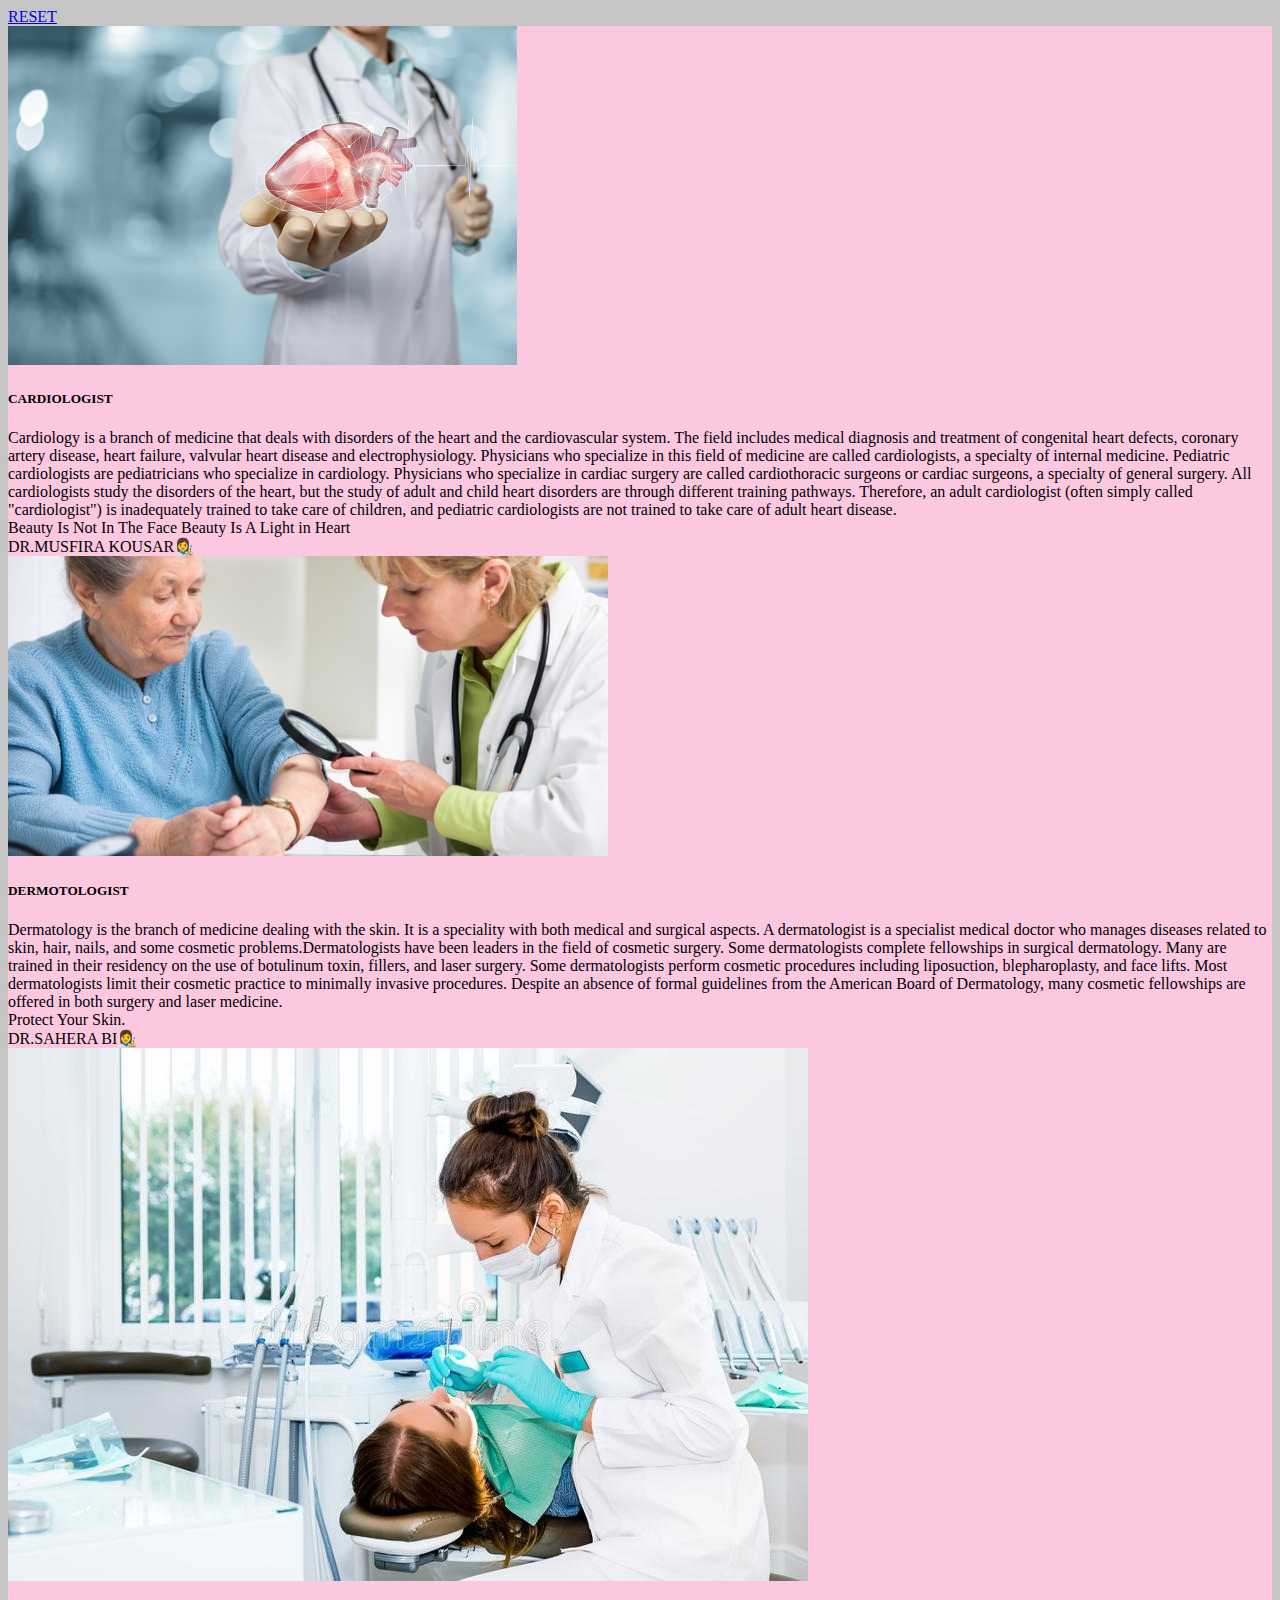
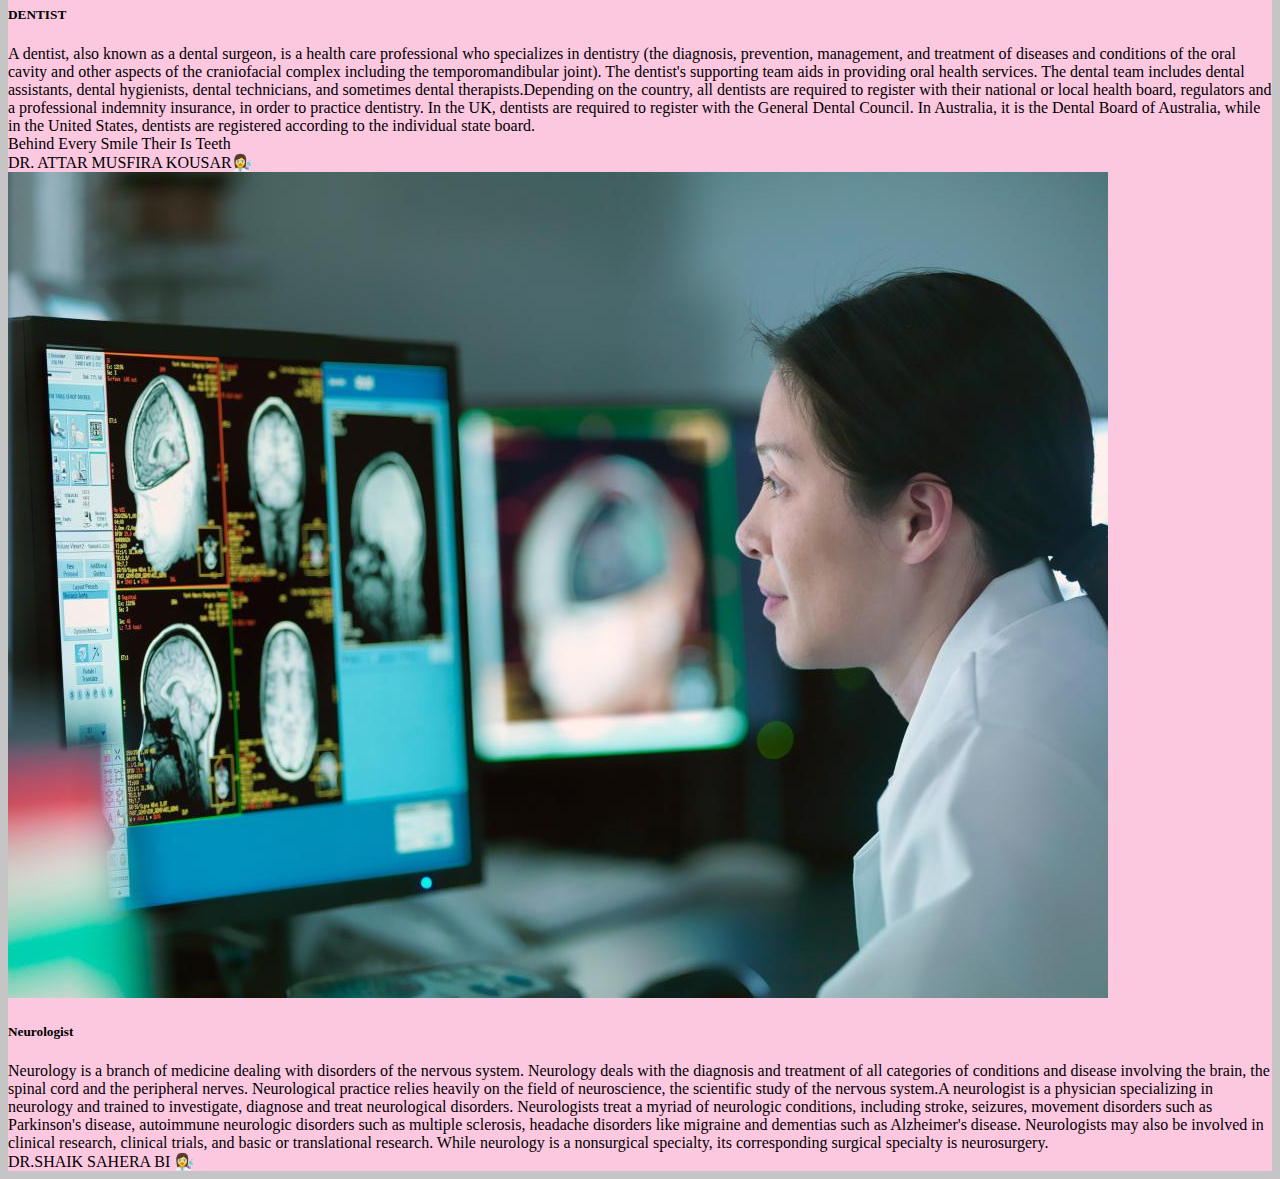
<file: card1.html>
<!DOCTYPE html>
<html lang="en">
<head>
<link rel="icon" href="images/iconn.jpeg" title="hospital icons">
    <title>SPECIASLISTS</title>
    <meta cahrset="utf-8"/>
    <meta name="keywords" content=""/>
    <meta name="description" content=""/>
    <meta name="viewport" content="width=device-width,initial-scale=1,
    shrink-to-fit=no"/>
    
    <link href="https://cdn.jsdelivr.net/npm/bootstrap@5.0.2/dist/css/bootstrap.min.css"
     rel="stylesheet" integrity="sha384-EVSTQN3/azprG1Anm3QDgpJLIm9Nao0Yz1ztcQTwFspd3yD65VohhpuuCOmLASjC"
      crossorigin="anonymous">
      <link rel="stylesheet" href="https://cdn.jsdelivr.net/npm/bootstrap-icons@1.5.0/font/bootstrap-icons.css">
      <link href="css/7_cretingcommonlayout.css" type="text/css" rel="stylesheet"/>
      <style type="text/css"> </style>
      </head>



      <body>
        <a href="remove.html" class="link-btn">RESET</a>
        <div class="container">
        <div class="row">
        <div class="col-md-4">
        <div class="card bg-success">
          <img src="images/cbb.jpg"  class="card-img-top">
         
        <div class="card-body">
        <div class="card-title"><h5>CARDIOLOGIST</h5></div>
        <div class="card-text">Cardiology is a branch of medicine that deals with disorders of the heart and the cardiovascular system. The field includes medical diagnosis and treatment of congenital heart defects, coronary artery disease, heart failure, valvular heart disease and electrophysiology. Physicians who specialize in this field of medicine are called cardiologists, a specialty of internal medicine. Pediatric cardiologists are pediatricians who specialize in cardiology. Physicians who specialize in cardiac surgery are called cardiothoracic surgeons or cardiac surgeons, a specialty of general surgery.
          All cardiologists study the disorders of the heart, but the study of adult and child heart disorders are through different training pathways. Therefore, an adult cardiologist (often simply called "cardiologist") is inadequately trained to take care of children, and pediatric cardiologists are not trained to take care of adult heart disease.  </div></div>
          <div class="card-img-overlay">Beauty Is Not In The Face Beauty Is A Light in Heart</div>
        <div class="card-footer">DR.MUSFIRA KOUSAR👩‍🎨️</div>
        </div>
        </div>
        
        <div class="col-md-4">
        <div class="card bg-info">
          <img src="images/dc1.jpg"  class="card-img-top">

        <div class="card-body">
        <div class="card-title"><h5>DERMOTOLOGIST</h5></div>
       
        <div class="card-text"> Dermatology is the branch of medicine dealing with the skin. It is a speciality with both medical and surgical aspects. A dermatologist is a specialist medical doctor who manages diseases related to skin, hair, nails, and some cosmetic problems.Dermatologists have been leaders in the field of cosmetic surgery. Some dermatologists complete 
            fellowships in surgical dermatology. Many are trained in their residency on the use of botulinum toxin, fillers, and laser surgery. Some dermatologists perform cosmetic procedures including liposuction, blepharoplasty, and face lifts. Most dermatologists limit their cosmetic practice to minimally invasive procedures. Despite an absence of formal guidelines
             from the American Board of Dermatology, many cosmetic fellowships are offered in both surgery and laser medicine.  </div>
        </div>
        <div class="card-img-overlay">Protect Your Skin.</div>
        <div class="card-footer">DR.SAHERA BI👩‍🎨️</div>
        </div>
        </div>
        <div class="col-md-4">
        <div class="card bg-secondary">
          <img src="images2/img5.jpg"  class="card-img-top">
        <div class="card-body">
        <div class="card-title"><h5>DENTIST</h5></div>
      
        <div class="card-text">A dentist, also known as a dental surgeon, is a health care professional who specializes in dentistry (the diagnosis, prevention, management, and treatment of diseases and conditions of the oral cavity and other aspects of the craniofacial complex including the temporomandibular joint). The dentist's supporting team aids in providing oral health services. The dental team includes dental assistants, dental hygienists, dental technicians, and sometimes dental therapists.Depending on the country, all dentists are required to register with their national or local health board, regulators and a professional indemnity insurance, in order to practice dentistry. In the UK, dentists are required to register with the General Dental Council. 
            In Australia, it is the Dental Board of Australia, while in the United States, dentists are registered according to the individual state board.  </div>
            </div>
            <div class="card-img-overlay">Behind Every Smile Their Is Teeth</div>
            <div class="card-footer"> DR. ATTAR MUSFIRA KOUSAR👩‍🔬️ </div>
        
        </div>
        </div>
        <div class="col-md-4">
        <div class="card bg-primary">
          <img src="images/nc1.jpg"  class="card-img-top">
        <div class="card-body">
        <div class="card-title"><h5>Neurologist</h5></div>
        
        <div class="card-text">Neurology is a branch of medicine dealing with disorders of the nervous system. Neurology deals with the diagnosis and treatment of all categories of conditions and disease involving the brain,
            the spinal cord and the peripheral nerves. Neurological practice relies heavily on the field of neuroscience, the scientific study of the nervous system.A neurologist is a physician specializing in neurology and trained to investigate,
             diagnose and treat neurological disorders. Neurologists treat a myriad of neurologic conditions, including stroke, seizures, movement disorders such as Parkinson's disease, autoimmune neurologic disorders such as multiple sclerosis, headache
              disorders like migraine and dementias such as Alzheimer's disease. Neurologists may also be involved in clinical research, clinical trials, and basic or translational research. While neurology is a nonsurgical specialty, its corresponding surgical specialty is neurosurgery. </div>
              </div>
        
        <div class="card-footer">DR.SHAIK SAHERA BI 👩‍🔬️</div>
        </div>
        </div>
        </div>
        
        </div>
        </body>
        </html>
</file>
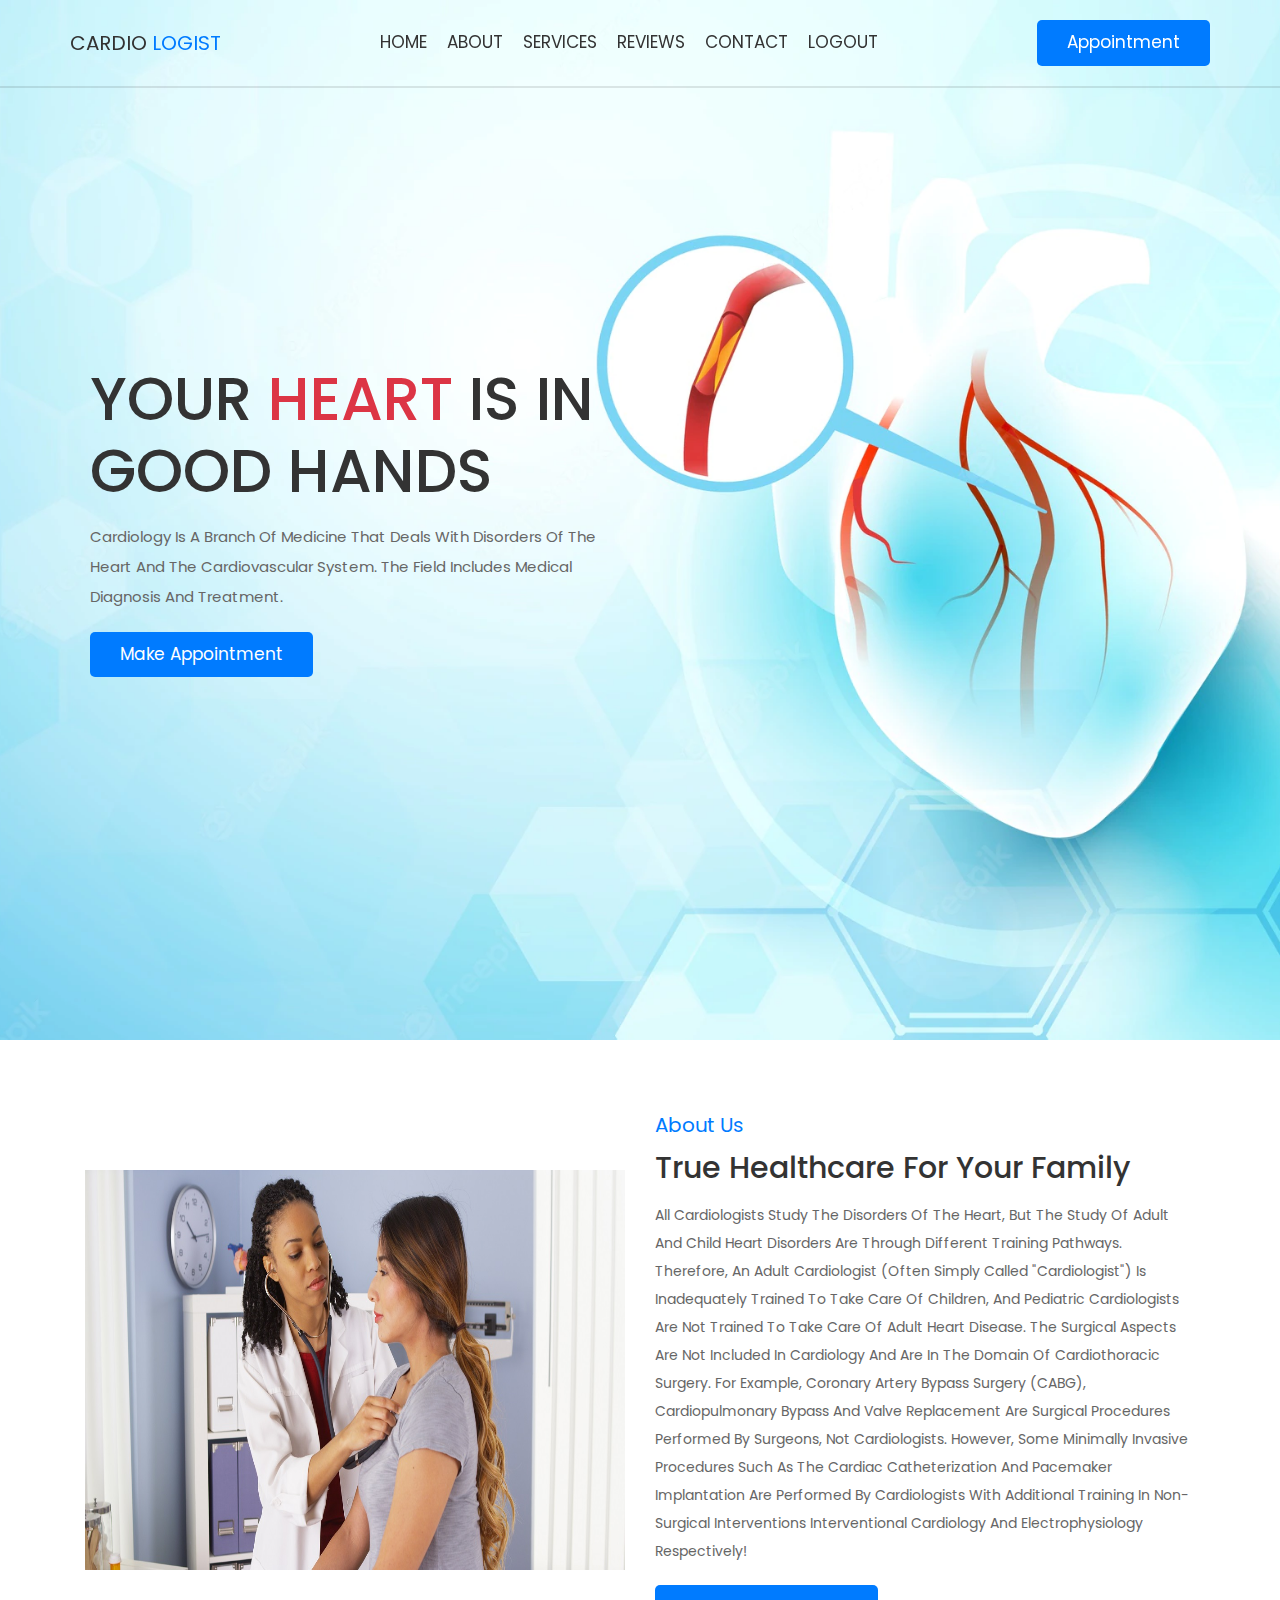
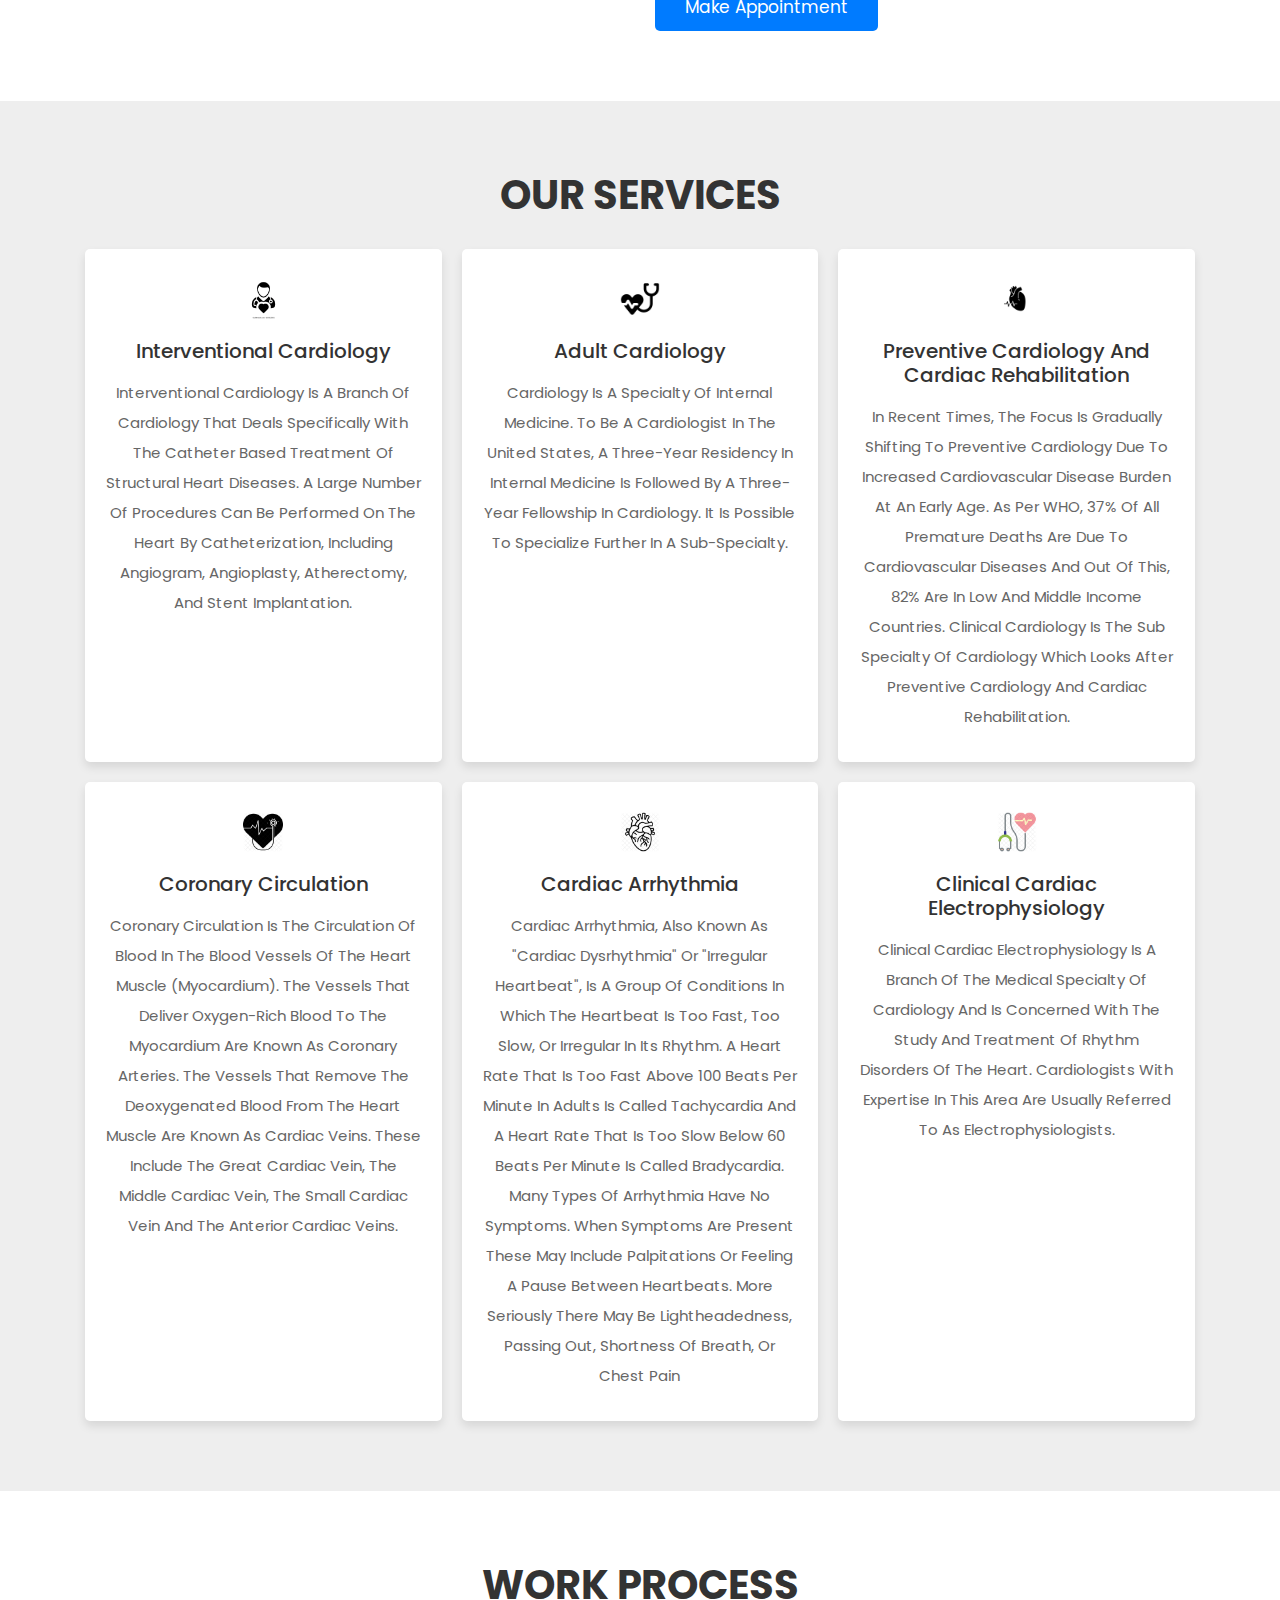
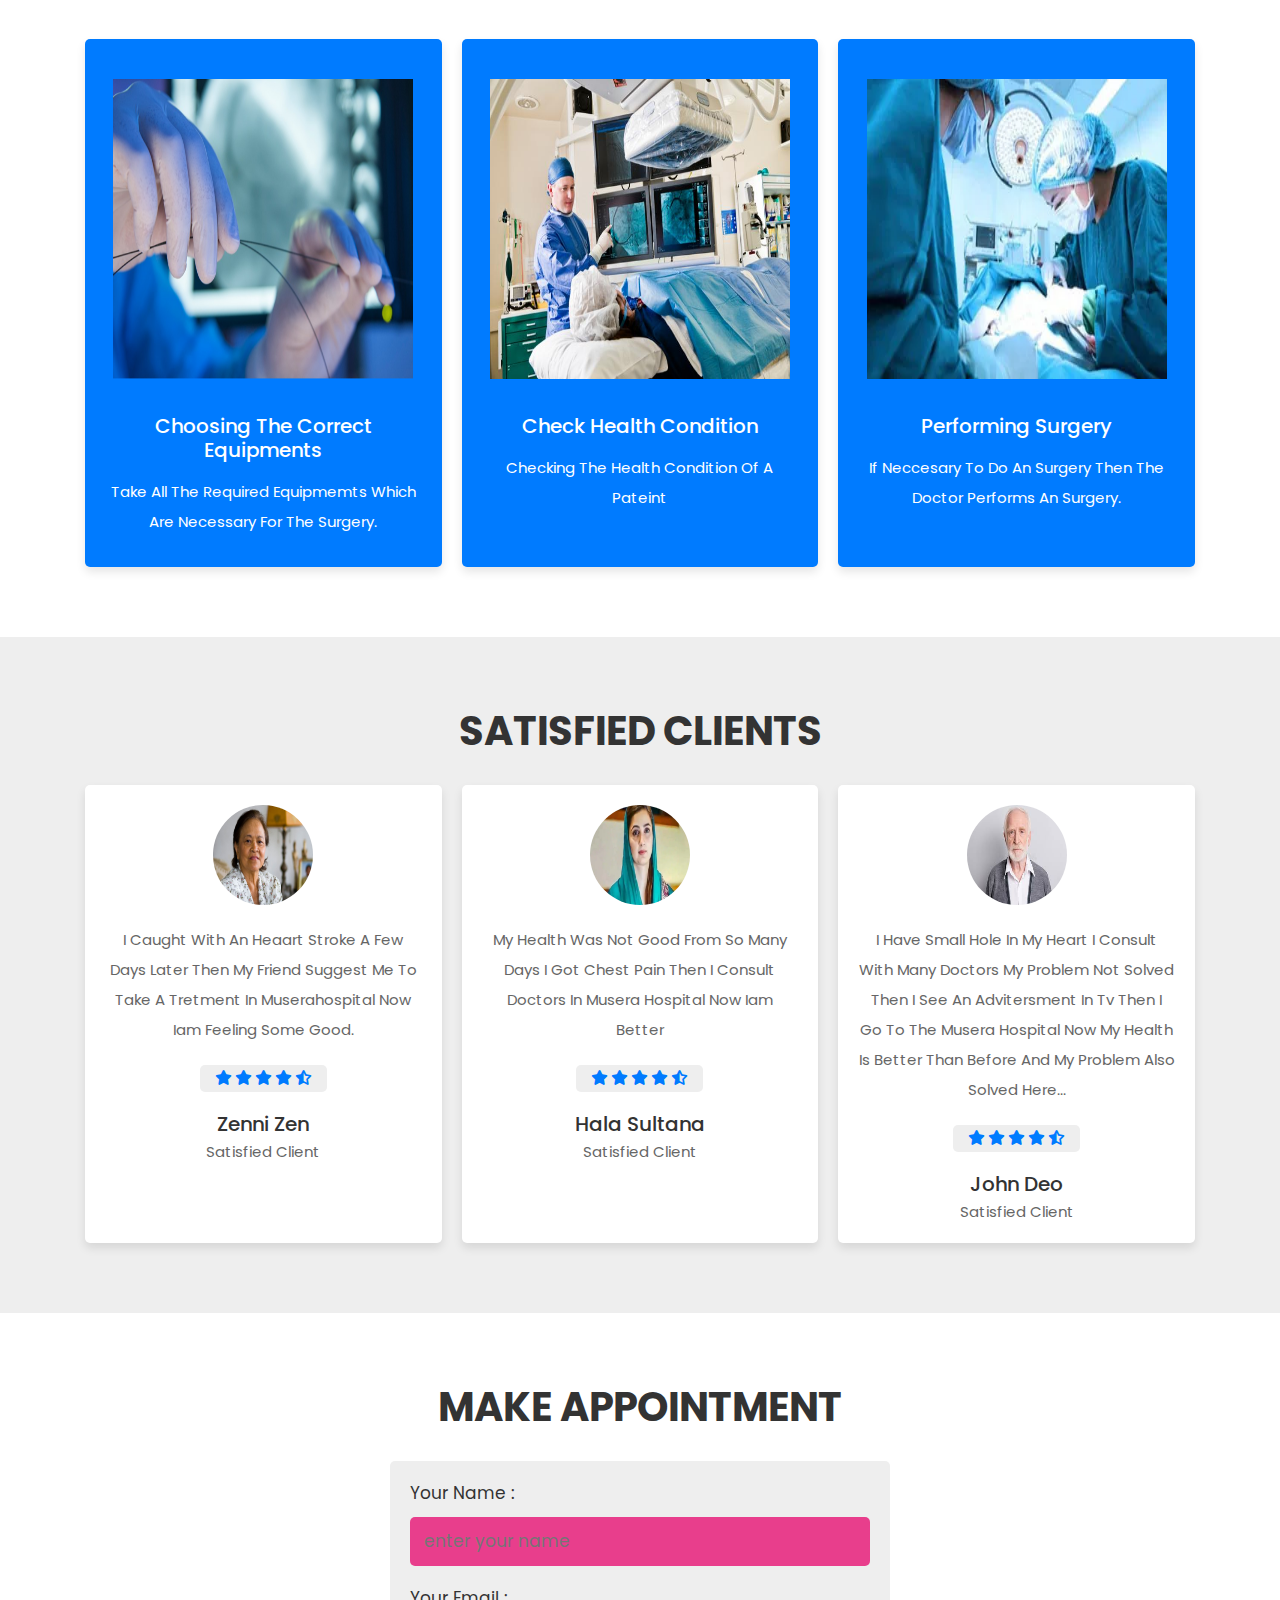
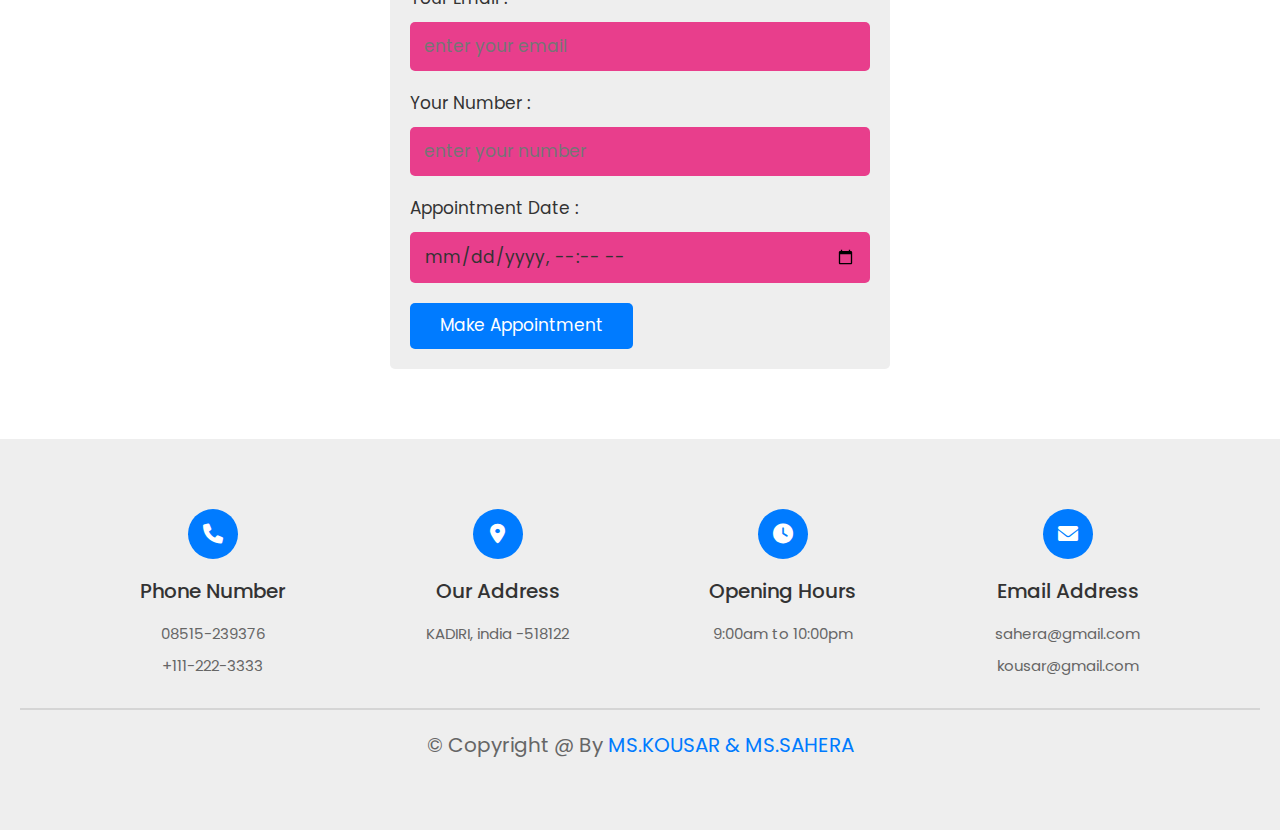
<file: cardiologist.html>
<!DOCTYPE html>
<html lang="en">
<head>
   <link rel="icon" href="images/iconn.jpeg" title="hospital">
   <meta charset="UTF-8">
   <meta http-equiv="X-UA-Compatible" content="IE=edge">
   <meta name="viewport" content="width=device-width, initial-scale=1.0">
   <title>CARDIOLOGIST</title>

   <!-- font awesome cdn link  -->
   <link rel="stylesheet" href="https://cdnjs.cloudflare.com/ajax/libs/font-awesome/6.0.0/css/all.min.css">

   <!-- bootstrap cdn link  -->
   <link rel="stylesheet" href="https://cdnjs.cloudflare.com/ajax/libs/bootstrap/4.6.1/css/bootstrap.min.css">

   <!-- custom css file link  -->
   <link rel="stylesheet" href="css/style2.css">
   <meta name="viewport" content="width=device-width, initial-scale=1">
  <link rel="stylesheet" href="https://cdn.jsdelivr.net/npm/bootstrap@4.6.1/dist/css/bootstrap.min.css">
  <script src="https://cdn.jsdelivr.net/npm/jquery@3.6.0/dist/jquery.slim.min.js"></script>
  <script src="https://cdn.jsdelivr.net/npm/popper.js@1.16.1/dist/umd/popper.min.js"></script>
  <script src="https://cdn.jsdelivr.net/npm/bootstrap@4.6.1/dist/js/bootstrap.bundle.min.js"></script>
  <style>
  /* Make the image fully responsive */
  .carousel-inner img {
    width:1400px;
    height:600px;
  }
  </style>

</head>
<body>
   
<!-- header section starts  -->

<header class="header fixed-top">

   <div class="container">

      <div class="row align-items-center justify-content-between">

         <a href="#home" class="logo"> CARDIO<span> LOGIST</span></a>

         <nav class="nav">
            <a href="#home">HOME</a>
            <a href="#about">ABOUT</a>
            <a href="#services">SERVICES</a>
            <a href="#reviews">REVIEWS</a>
            <a href="#contact">CONTACT</a>
            <a href="/home/student/Desktop/NEWPROJECT/drop.html"> LOGOUT</a>
         </nav>

         <a href="#contact" class="link-btn">Appointment</a>

         <div id="menu-btn" class="fas fa-bars"></div>

      </div>

   </div>

</header>

                                        
    </div>
  </div>
 
</div>





<!-- header section ends -->

<!-- home section starts  -->

<section class="home" id="home">

   <div class="container">

      <div class="row min-vh-100 align-items-center">
         <div class="content text-center text-md-left">
            <h3 > YOUR <span>HEART</span> IS IN GOOD HANDS </h3>
            <p> Cardiology is a branch of medicine that deals with disorders of the heart and the cardiovascular system. The field includes medical diagnosis and treatment.</p>
            <a href="#contact" class="link-btn">Make Appointment</a>
         </div>
      </div>

   </div>

</section>

<!-- home section ends -->

<!-- about section starts  -->

<section class="about" id="about">

   <div class="container">

      <div class="row align-items-center">

         <div class="col-md-6 image">
            <img src="images/cu.jpeg" class="w-100 mb-5 mb-md-0" alt=" heart" width="5050px" height="400px">
         </div>

         <div class="col-md-6 content">
            <span>About Us</span>
            <h3>True Healthcare For Your Family</h3>
            <p>All cardiologists study the disorders of the heart, but the study of adult and child heart disorders are through different training pathways. Therefore, an adult cardiologist (often simply called "cardiologist") is inadequately trained to take care of children, and pediatric cardiologists are not trained to take care of adult heart disease. The surgical aspects are not included in cardiology and are in the domain of cardiothoracic surgery. For example, coronary artery bypass surgery (CABG), cardiopulmonary bypass and valve replacement are surgical procedures performed by surgeons, not cardiologists. However, some minimally invasive procedures such as the cardiac catheterization and pacemaker implantation are performed by cardiologists with additional training in non-surgical interventions interventional cardiology and electrophysiology respectively!</p>
            <a href="#contact" class="link-btn">Make Appointment</a>
         </div>

      </div>

   </div>

</section>

              

<!-- about section ends -->
<section class="services" id="services">

   <h1 class="heading">Our Services</h1>

   <div class="box-container container">

      <div class="box">
         <img src="images/icon1.webp" alt="">
         <h3>Interventional cardiology</h3>
         <p>Interventional cardiology is a branch of cardiology that deals specifically with the catheter based treatment of structural heart diseases. A large number of procedures can be performed on the heart by catheterization, including angiogram, angioplasty, atherectomy, and stent implantation.</p>
      </div>

      <div class="box">
         <img src="images/icon2.png" alt="">
         <h3>Adult cardiology</h3>
         <p> Cardiology is a specialty of internal medicine. To be a cardiologist in the United States, a three-year residency in internal medicine is followed by a three-year fellowship in cardiology. It is possible to specialize further in a sub-specialty.</p>
      </div>

      <div class="box">
         <img src="images/icon3.jpg" alt="">
         <h3> Preventive cardiology and cardiac rehabilitation</h3>
         <p>In recent times, the focus is gradually shifting to Preventive cardiology due to increased cardiovascular Disease burden at an early age. As per WHO, 37% of all premature deaths are due to cardiovascular diseases and out of this, 82% are in low and middle income countries. Clinical cardiology is the sub specialty of Cardiology which looks after preventive cardiology and cardiac rehabilitation.</p>
      </div>

      <div class="box">
         <img src="images/icon4.webp" alt="">
         <h3>Coronary circulation</h3>
         <p>Coronary circulation is the circulation of blood in the blood vessels of the heart muscle (myocardium). The vessels that deliver oxygen-rich blood to the myocardium are known as coronary arteries. The vessels that remove the deoxygenated blood from the heart muscle are known as cardiac veins. These include the great cardiac vein, the middle cardiac vein, the small cardiac vein and the anterior cardiac veins. </p>
      </div>

      <div class="box">
         <img src="images/icon5.png" alt="">
         <h3>Cardiac arrhythmia</h3>
         <p>Cardiac arrhythmia, also known as "cardiac dysrhythmia" or "irregular heartbeat", is a group of conditions in which the heartbeat is too fast, too slow, or irregular in its rhythm. A heart rate that is too fast  above 100 beats per minute in adults is called tachycardia and a heart rate that is too slow  below 60 beats per minute  is called bradycardia. Many types of arrhythmia have no symptoms. When symptoms are present these may include palpitations or feeling a pause between heartbeats. More seriously there may be lightheadedness, passing out, shortness of breath, or chest pain</p>
      </div>

      <div class="box">
         <img src="images/icon6.png" alt="">
         <h3> Clinical cardiac electrophysiology</h3>
         <p> Clinical cardiac electrophysiology is a branch of the medical specialty of cardiology and is concerned with the study and treatment of rhythm disorders of the heart. Cardiologists with expertise in this area are usually referred to as electrophysiologists. </p>
      </div>

   </div>

</section>

<!-- services section ends -->


<!-- process section starts  -->

<section class="process">

   <h1 class="heading">Work Process</h1>

   <div class="box-container container">

      <div class="box">
         <img src="images/cc1.png" alt="">
         <h3> Choosing the correct equipments</h3>
         <p> Take all the required equipmemts which are necessary for the surgery.</p>
      </div>

      <div class="box">
         <img src="images/cc2.jpg" alt="">
         <h3>Check health condition</h3>
         <p>checking the health condition of a pateint </p>
      </div>

      <div class="box">
         <img src="images/cc3.webp" alt="">
         <h3>Performing surgery</h3>
         <p>If neccesary to do an surgery then the doctor performs an surgery.</p>
      </div>

   </div>

</section>

<!-- process section ends -->

<!-- reviews section starts  -->

<section class="reviews" id="reviews">

   <h1 class="heading"> satisfied clients </h1>

   <div class="box-container container">

      <div class="box">
         <img src="images/cp.jpg" alt="">
         <p> I caught with an heaart stroke a few days later then my friend suggest me to  take a tretment in muserahospital now iam feeling some good.</p>
         <div class="stars">
            <i class="fas fa-star"></i>
            <i class="fas fa-star"></i>
            <i class="fas fa-star"></i>
            <i class="fas fa-star"></i>
            <i class="fas fa-star-half-alt"></i>
         </div>
         <h3>zenni zen</h3>
         <span>satisfied client</span>
      </div>

      <div class="box">
         <img src="images/cp2.webp" alt="">
         <p> My health was not good from so many days i got chest pain then i consult doctors in musera hospital now iam better</p>
         <div class="stars">
            <i class="fas fa-star"></i>
            <i class="fas fa-star"></i>
            <i class="fas fa-star"></i>
            <i class="fas fa-star"></i>
            <i class="fas fa-star-half-alt"></i>
         </div>
         <h3>Hala Sultana</h3>
         <span>satisfied client</span>
      </div>

      <div class="box">
         <img src="images/cp3.jpeg" alt="">
         <p> i have small hole in my heart i consult with many doctors my problem not solved then i see an advitersment in tv then i go to the musera hospital now my health is better than before and my problem also solved here... </p>
         <div class="stars">
            <i class="fas fa-star"></i>
            <i class="fas fa-star"></i>
            <i class="fas fa-star"></i>
            <i class="fas fa-star"></i>
            <i class="fas fa-star-half-alt"></i>
         </div>
         <h3>john deo</h3>
         <span>satisfied client</span>
      </div>

   </div>

</section>

<!-- reviews section ends -->

<!-- contact section starts  -->

<section class="contact" id="contact">

   <h1 class="heading">Make Appointment</h1>

   <form action="" method="post">
      <span>your name :</span>
      <input type="text" name="name" placeholder="enter your name" class="box" required>
      <span>your email :</span>
      <input type="email" name="email" placeholder="enter your email" class="box" required>
      <span>your number :</span>
      <input type="number" name="number" placeholder="enter your number" class="box" required>
      <span>appointment date :</span>
      <input type="datetime-local" name="date" class="box" required>
      <input type="submit" value="make appointment" name="submit" class="link-btn">
   </form>  

</section>

<!-- contact section ends -->

<!-- footer section starts  -->

<section class="footer">

   <div class="box-container container">

      <div class="box">
         <i class="fas fa-phone"></i>
         <h3>phone number</h3>
         <p>08515-239376</p>
         <p>+111-222-3333</p>
      </div>
      
      <div class="box">
         <i class="fas fa-map-marker-alt"></i>
         <h3>our address</h3>
         <p>KADIRI, india -518122</p>
      </div>

      <div class="box">
         <i class="fas fa-clock"></i>
         <h3>opening hours</h3>
         <p>9:00am to 10:00pm</p>
      </div>

      <div class="box">
         <i class="fas fa-envelope"></i>
         <h3>email address</h3>
         <p>sahera@gmail.com</p>
         <p>kousar@gmail.com</p>
      </div>

   </div>

   <div class="credit"> &copy; copyright @ <?php echo date('Y'); ?> by <span>MS.KOUSAR & MS.SAHERA</span>  </div>

</section>

<!-- footer section ends -->










<!-- custom js file link  -->
<script src="js/script.js"></script>

</body>
</html>
</file>
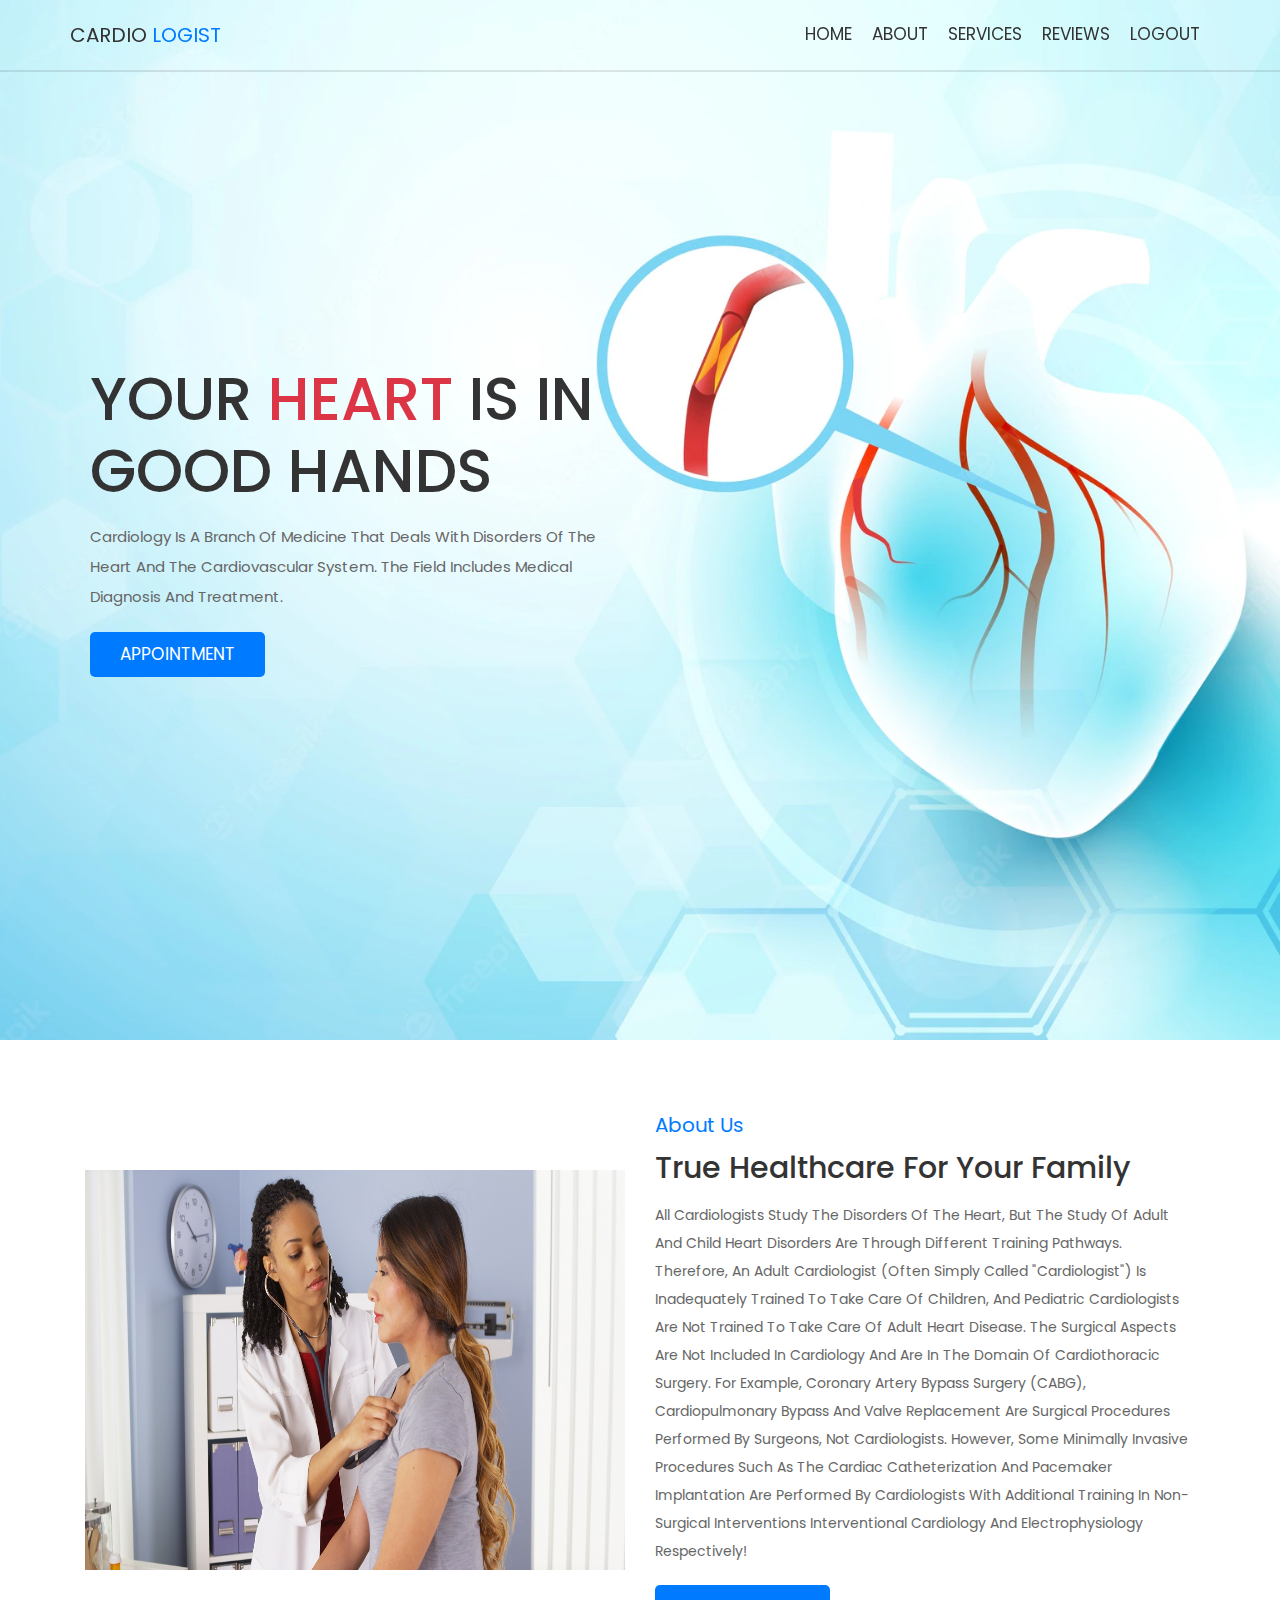
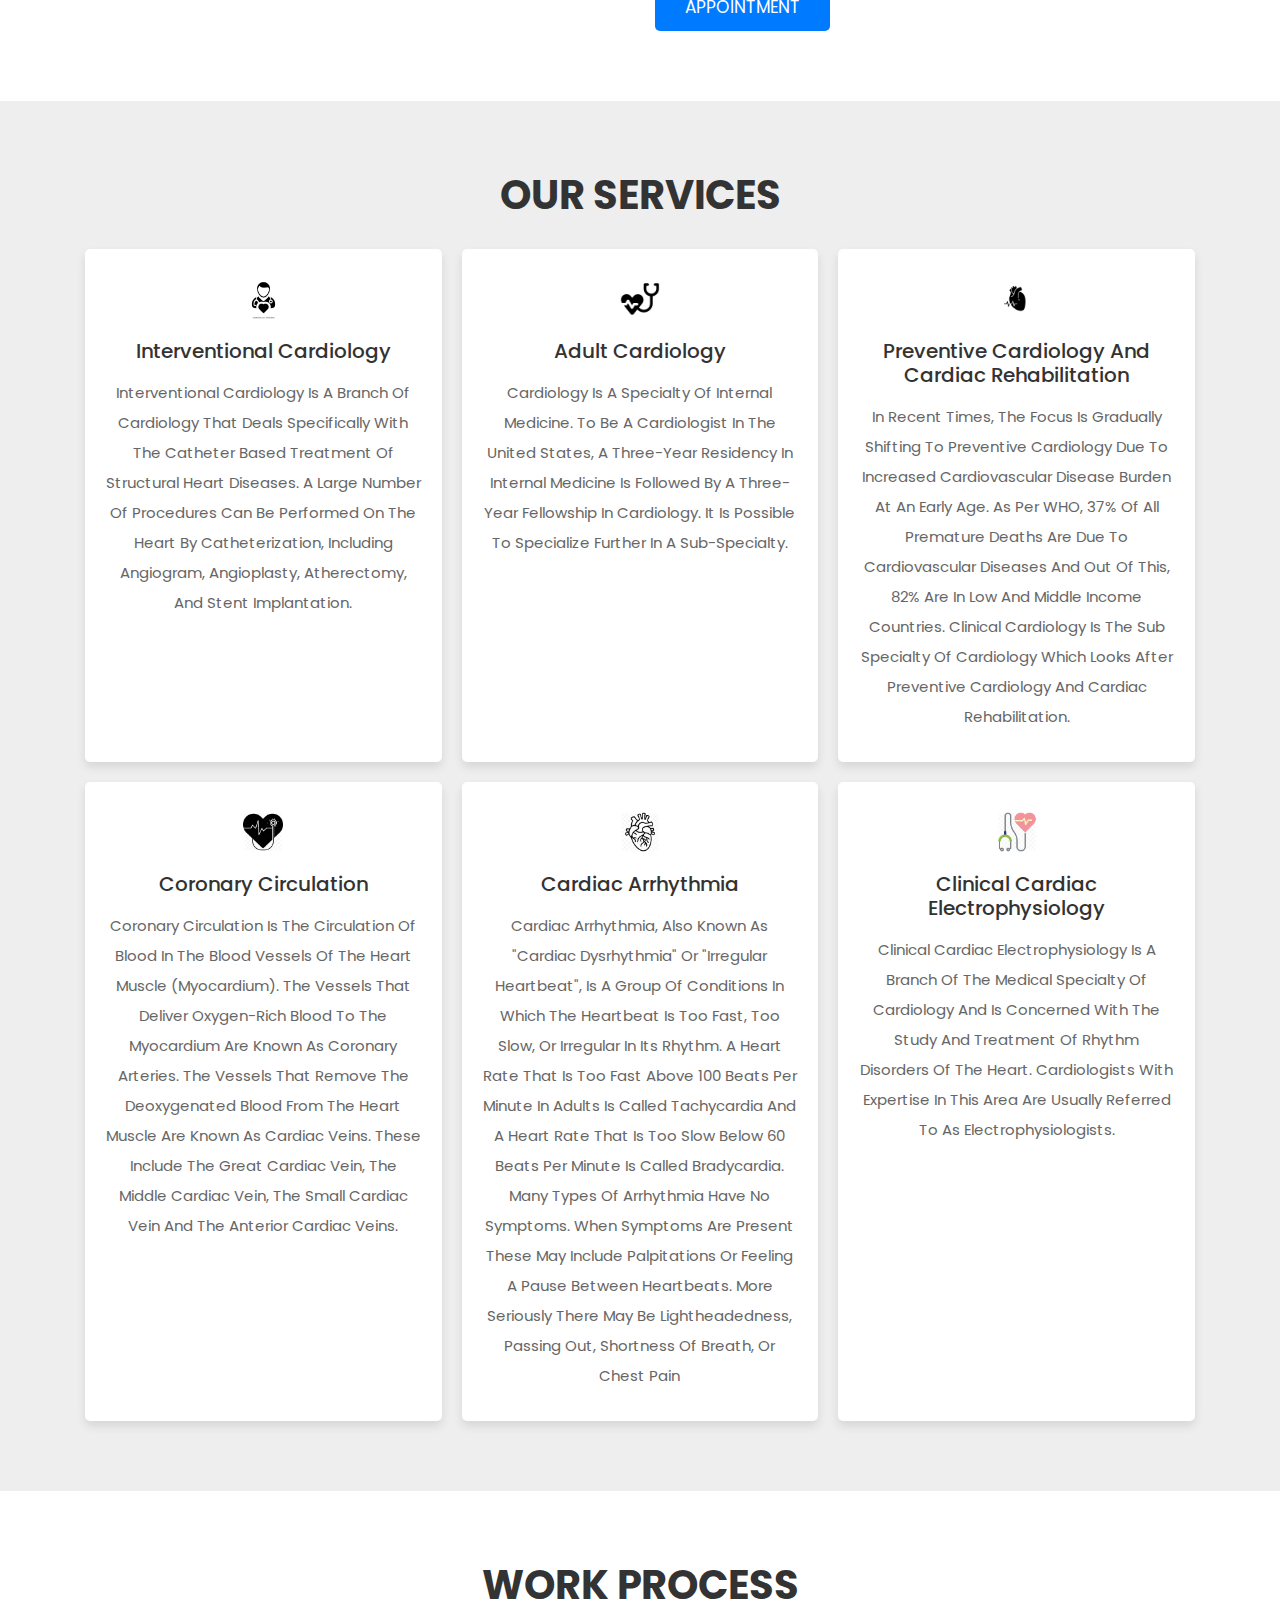
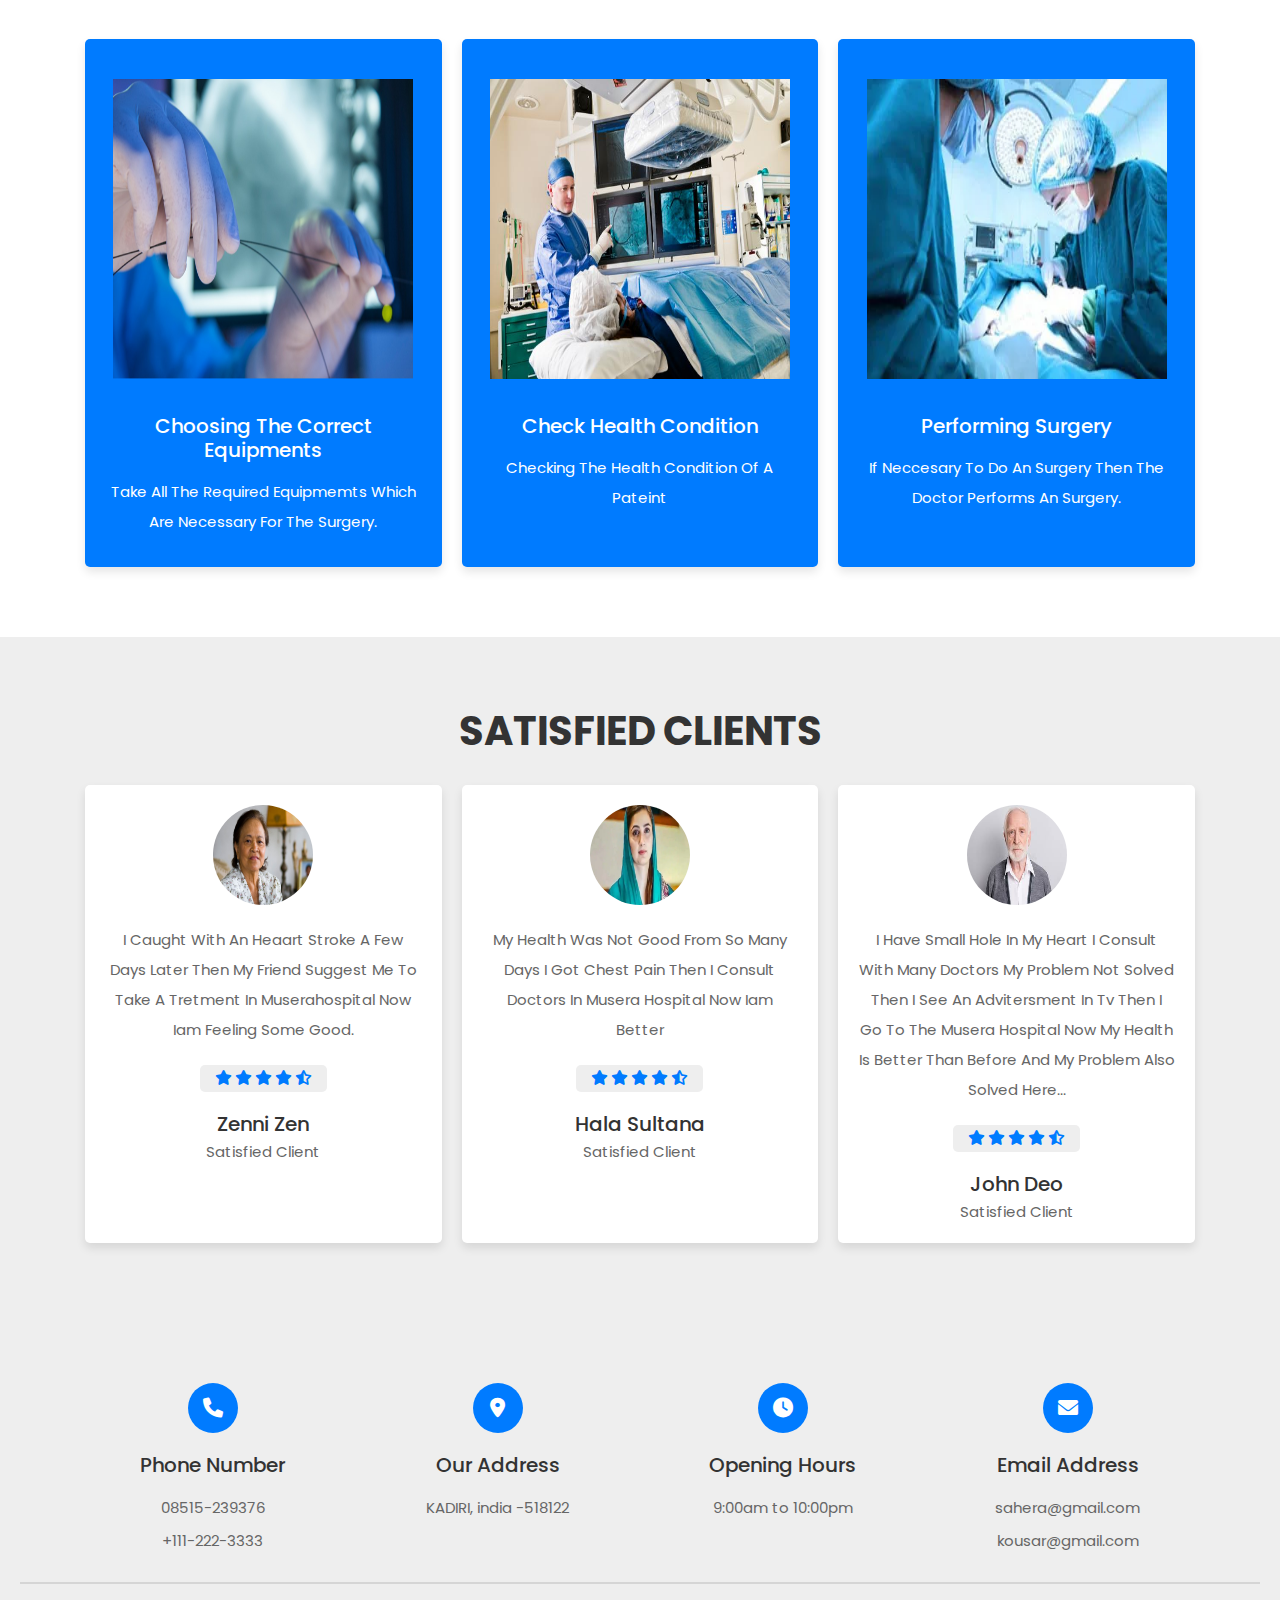
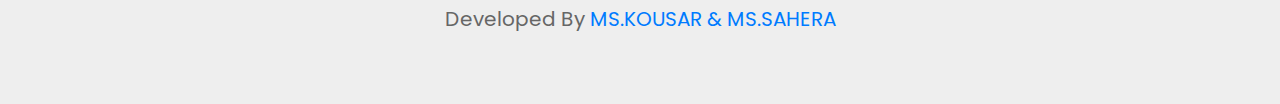
<file: cardiologist2.html>
<!DOCTYPE html>
<html lang="en">
<head>
   <link rel="icon" href="images/iconn.jpeg" title="hospital">
   <meta charset="UTF-8">
   <meta http-equiv="X-UA-Compatible" content="IE=edge">
   <meta name="viewport" content="width=device-width, initial-scale=1.0">
   <title>CARDIOLOGIST</title>

   <!-- font awesome cdn link  -->
   <link rel="stylesheet" href="https://cdnjs.cloudflare.com/ajax/libs/font-awesome/6.0.0/css/all.min.css">

   <!-- bootstrap cdn link  -->
   <link rel="stylesheet" href="https://cdnjs.cloudflare.com/ajax/libs/bootstrap/4.6.1/css/bootstrap.min.css">

   <!-- custom css file link  -->
   <link rel="stylesheet" href="css/stylec.css">
   <meta name="viewport" content="width=device-width, initial-scale=1">
  <link rel="stylesheet" href="https://cdn.jsdelivr.net/npm/bootstrap@4.6.1/dist/css/bootstrap.min.css">
  <script src="https://cdn.jsdelivr.net/npm/jquery@3.6.0/dist/jquery.slim.min.js"></script>
  <script src="https://cdn.jsdelivr.net/npm/popper.js@1.16.1/dist/umd/popper.min.js"></script>
  <script src="https://cdn.jsdelivr.net/npm/bootstrap@4.6.1/dist/js/bootstrap.bundle.min.js"></script>
  

</head>
<body>
   
<!-- header section starts  -->

<header class="header fixed-top">

   <div class="container">

      <div class="row align-items-center justify-content-between">

         <a href="#home" class="logo"> CARDIO<span> LOGIST</span></a>

         <nav class="nav">
            <a href="#home">HOME</a>
            <a href="#about">ABOUT</a>
            <a href="#services">SERVICES</a>
            <a href="#reviews">REVIEWS</a>
            <a href="remove.html"> LOGOUT</a>
         </nav>

      

         <div id="menu-btn" class="fas fa-bars"></div>

      </div>

   </div>

</header>

                                        
    </div>
  </div>
 
</div>





<!-- header section ends -->

<!-- home section starts  -->

<section class="home" id="home">

   <div class="container">

      <div class="row min-vh-100 align-items-center">
         <div class="content text-center text-md-left">
            <h3 > YOUR <span>HEART</span> IS IN GOOD HANDS </h3>
            <p> Cardiology is a branch of medicine that deals with disorders of the heart and the cardiovascular system. The field includes medical diagnosis and treatment.</p>
            <a href="newfrom.html" class="link-btn">APPOINTMENT</a>
         </div>
      </div>

   </div>

</section>

<!-- home section ends -->

<!-- about section starts  -->

<section class="about" id="about">

   <div class="container">

      <div class="row align-items-center">

         <div class="col-md-6 image">
            <img src="images/cu.jpeg" class="w-100 mb-5 mb-md-0" alt=" heart" width="5050px" height="400px">
         </div>

         <div class="col-md-6 content">
            <span>About Us</span>
            <h3>True Healthcare For Your Family</h3>
            <p>All cardiologists study the disorders of the heart, but the study of adult and child heart disorders are through different training pathways. Therefore, an adult cardiologist (often simply called "cardiologist") is inadequately trained to take care of children, and pediatric cardiologists are not trained to take care of adult heart disease. The surgical aspects are not included in cardiology and are in the domain of cardiothoracic surgery. For example, coronary artery bypass surgery (CABG), cardiopulmonary bypass and valve replacement are surgical procedures performed by surgeons, not cardiologists. However, some minimally invasive procedures such as the cardiac catheterization and pacemaker implantation are performed by cardiologists with additional training in non-surgical interventions interventional cardiology and electrophysiology respectively!</p>
            
            <a href="newfrom.html" class="link-btn">APPOINTMENT</a>
         </div>

      </div>

   </div>

</section>

              

<!-- about section ends -->
<section class="services" id="services">

   <h1 class="heading">Our Services</h1>

   <div class="box-container container">

      <div class="box">
         <img src="images/icon1.webp" alt="">
         <h3>Interventional cardiology</h3>
         <p>Interventional cardiology is a branch of cardiology that deals specifically with the catheter based treatment of structural heart diseases. A large number of procedures can be performed on the heart by catheterization, including angiogram, angioplasty, atherectomy, and stent implantation.</p>
      </div>

      <div class="box">
         <img src="images/icon2.png" alt="">
         <h3>Adult cardiology</h3>
         <p> Cardiology is a specialty of internal medicine. To be a cardiologist in the United States, a three-year residency in internal medicine is followed by a three-year fellowship in cardiology. It is possible to specialize further in a sub-specialty.</p>
      </div>

      <div class="box">
         <img src="images/icon3.jpg" alt="">
         <h3> Preventive cardiology and cardiac rehabilitation</h3>
         <p>In recent times, the focus is gradually shifting to Preventive cardiology due to increased cardiovascular Disease burden at an early age. As per WHO, 37% of all premature deaths are due to cardiovascular diseases and out of this, 82% are in low and middle income countries. Clinical cardiology is the sub specialty of Cardiology which looks after preventive cardiology and cardiac rehabilitation.</p>
      </div>

      <div class="box">
         <img src="images/icon4.webp" alt="">
         <h3>Coronary circulation</h3>
         <p>Coronary circulation is the circulation of blood in the blood vessels of the heart muscle (myocardium). The vessels that deliver oxygen-rich blood to the myocardium are known as coronary arteries. The vessels that remove the deoxygenated blood from the heart muscle are known as cardiac veins. These include the great cardiac vein, the middle cardiac vein, the small cardiac vein and the anterior cardiac veins. </p>
      </div>

      <div class="box">
         <img src="images/icon5.png" alt="">
         <h3>Cardiac arrhythmia</h3>
         <p>Cardiac arrhythmia, also known as "cardiac dysrhythmia" or "irregular heartbeat", is a group of conditions in which the heartbeat is too fast, too slow, or irregular in its rhythm. A heart rate that is too fast  above 100 beats per minute in adults is called tachycardia and a heart rate that is too slow  below 60 beats per minute  is called bradycardia. Many types of arrhythmia have no symptoms. When symptoms are present these may include palpitations or feeling a pause between heartbeats. More seriously there may be lightheadedness, passing out, shortness of breath, or chest pain</p>
      </div>

      <div class="box">
         <img src="images/icon6.png" alt="">
         <h3> Clinical cardiac electrophysiology</h3>
         <p> Clinical cardiac electrophysiology is a branch of the medical specialty of cardiology and is concerned with the study and treatment of rhythm disorders of the heart. Cardiologists with expertise in this area are usually referred to as electrophysiologists. </p>
      </div>

   </div>

</section>

<!-- services section ends -->


<!-- process section starts  -->

<section class="process">

   <h1 class="heading">Work Process</h1>

   <div class="box-container container">

      <div class="box">
         <img src="images/cc1.png" alt="">
         <h3> Choosing the correct equipments</h3>
         <p> Take all the required equipmemts which are necessary for the surgery.</p>
      </div>

      <div class="box">
         <img src="images/cc2.jpg" alt="">
         <h3>Check health condition</h3>
         <p>checking the health condition of a pateint </p>
      </div>

      <div class="box">
         <img src="images/cc3.webp" alt="">
         <h3>Performing surgery</h3>
         <p>If neccesary to do an surgery then the doctor performs an surgery.</p>
      </div>

   </div>

</section>

<!-- process section ends -->

<!-- reviews section starts  -->

<section class="reviews" id="reviews">

   <h1 class="heading"> satisfied clients </h1>

   <div class="box-container container">

      <div class="box">
         <img src="images/cp.jpg" alt="">
         <p> I caught with an heaart stroke a few days later then my friend suggest me to  take a tretment in muserahospital now iam feeling some good.</p>
         <div class="stars">
            <i class="fas fa-star"></i>
            <i class="fas fa-star"></i>
            <i class="fas fa-star"></i>
            <i class="fas fa-star"></i>
            <i class="fas fa-star-half-alt"></i>
         </div>
         <h3>zenni zen</h3>
         <span>satisfied client</span>
      </div>

      <div class="box">
         <img src="images/cp2.webp" alt="">
         <p> My health was not good from so many days i got chest pain then i consult doctors in musera hospital now iam better</p>
         <div class="stars">
            <i class="fas fa-star"></i>
            <i class="fas fa-star"></i>
            <i class="fas fa-star"></i>
            <i class="fas fa-star"></i>
            <i class="fas fa-star-half-alt"></i>
         </div>
         <h3>Hala Sultana</h3>
         <span>satisfied client</span>
      </div>

      <div class="box">
         <img src="images/cp3.jpeg" alt="">
         <p> i have small hole in my heart i consult with many doctors my problem not solved then i see an advitersment in tv then i go to the musera hospital now my health is better than before and my problem also solved here... </p>
         <div class="stars">
            <i class="fas fa-star"></i>
            <i class="fas fa-star"></i>
            <i class="fas fa-star"></i>
            <i class="fas fa-star"></i>
            <i class="fas fa-star-half-alt"></i>
         </div>
         <h3>john deo</h3>
         <span>satisfied client</span>
      </div>

   </div>

</section>

<!-- reviews section ends -->

<!-- footer section starts  -->

<section class="footer">

   <div class="box-container container">

      <div class="box">
         <i class="fas fa-phone"></i>
         <h3>phone number</h3>
         <p>08515-239376</p>
         <p>+111-222-3333</p>
      </div>
      
      <div class="box">
         <i class="fas fa-map-marker-alt"></i>
         <h3>our address</h3>
         <p>KADIRI, india -518122</p>
      </div>

      <div class="box">
         <i class="fas fa-clock"></i>
         <h3>opening hours</h3>
         <p>9:00am to 10:00pm</p>
      </div>

      <div class="box">
         <i class="fas fa-envelope"></i>
         <h3>email address</h3>
         <p>sahera@gmail.com</p>
         <p>kousar@gmail.com</p>
      </div>

   </div>

   <div class="credit"> Developed by <span>MS.KOUSAR & MS.SAHERA</span>  </div>

</section>

<!-- footer section ends -->










<!-- custom js file link  -->
<script src="js/script.js"></script>

</body>
</html>
</file>
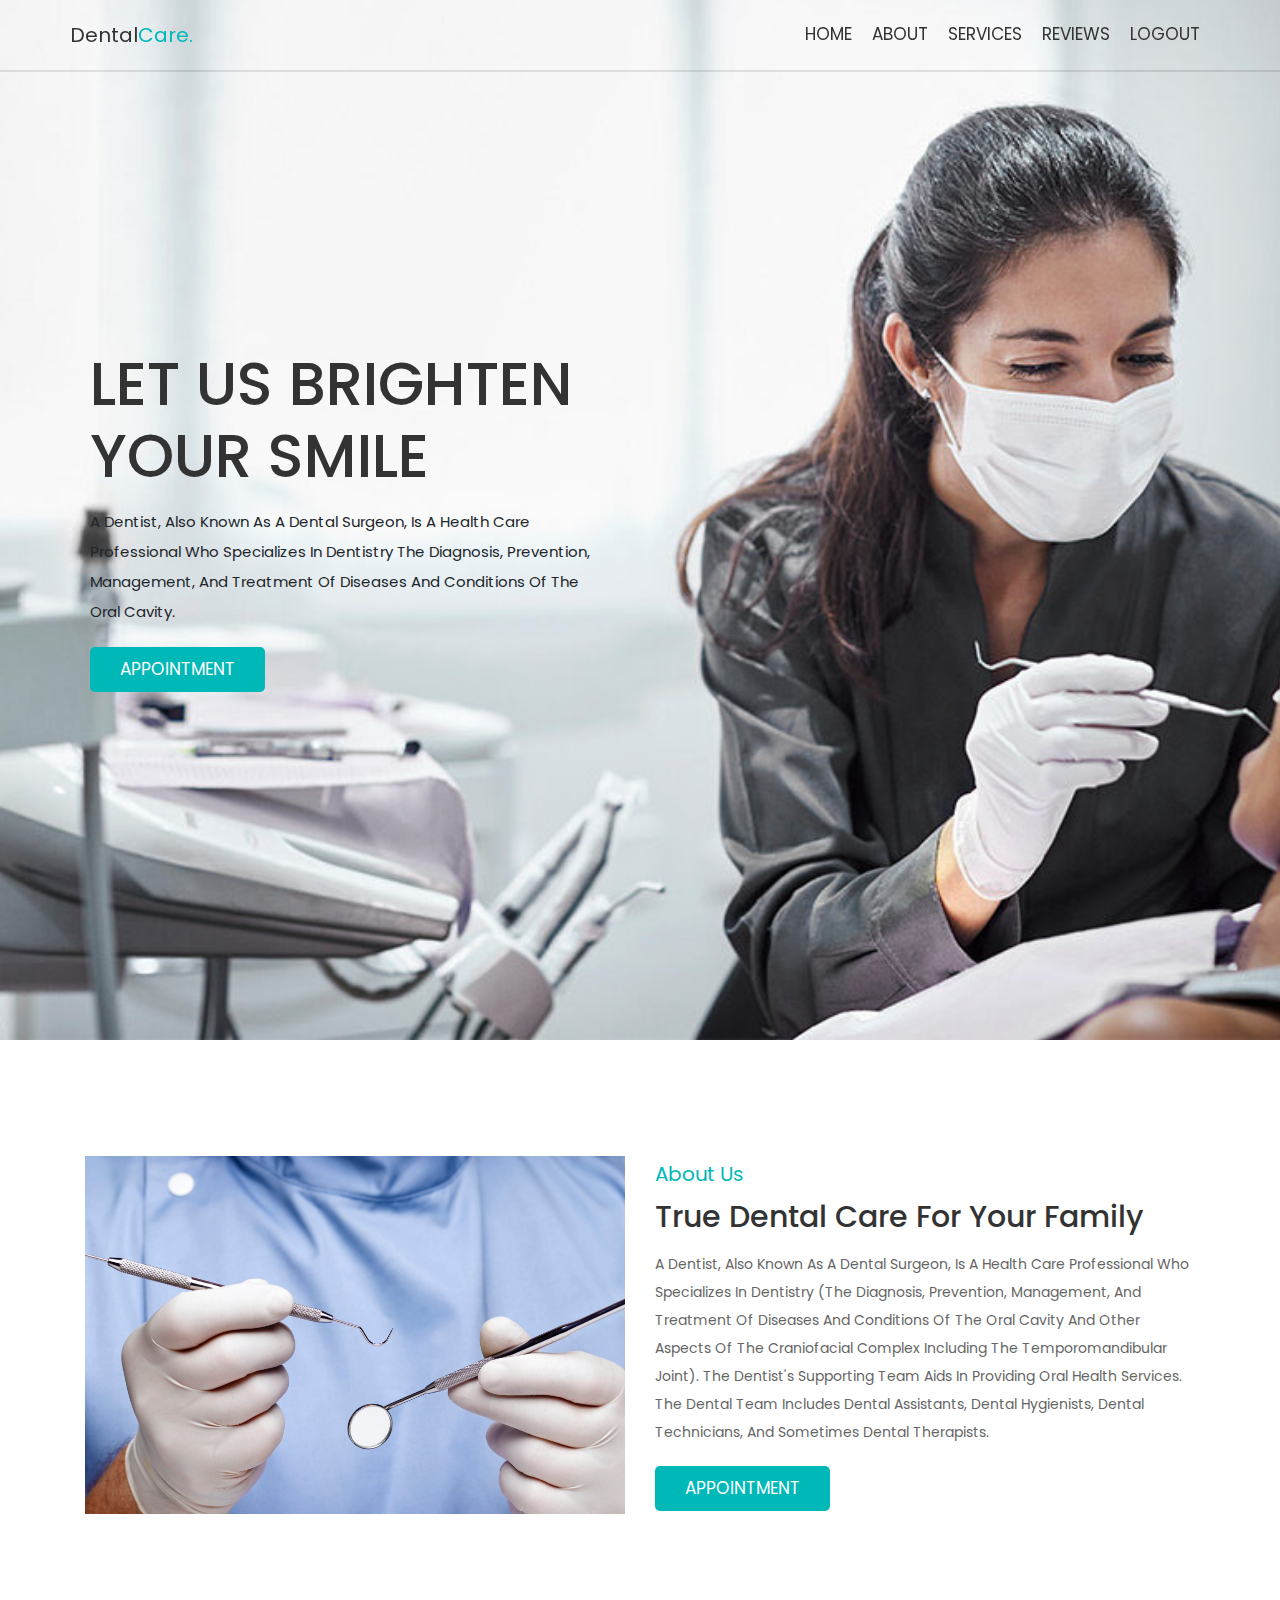
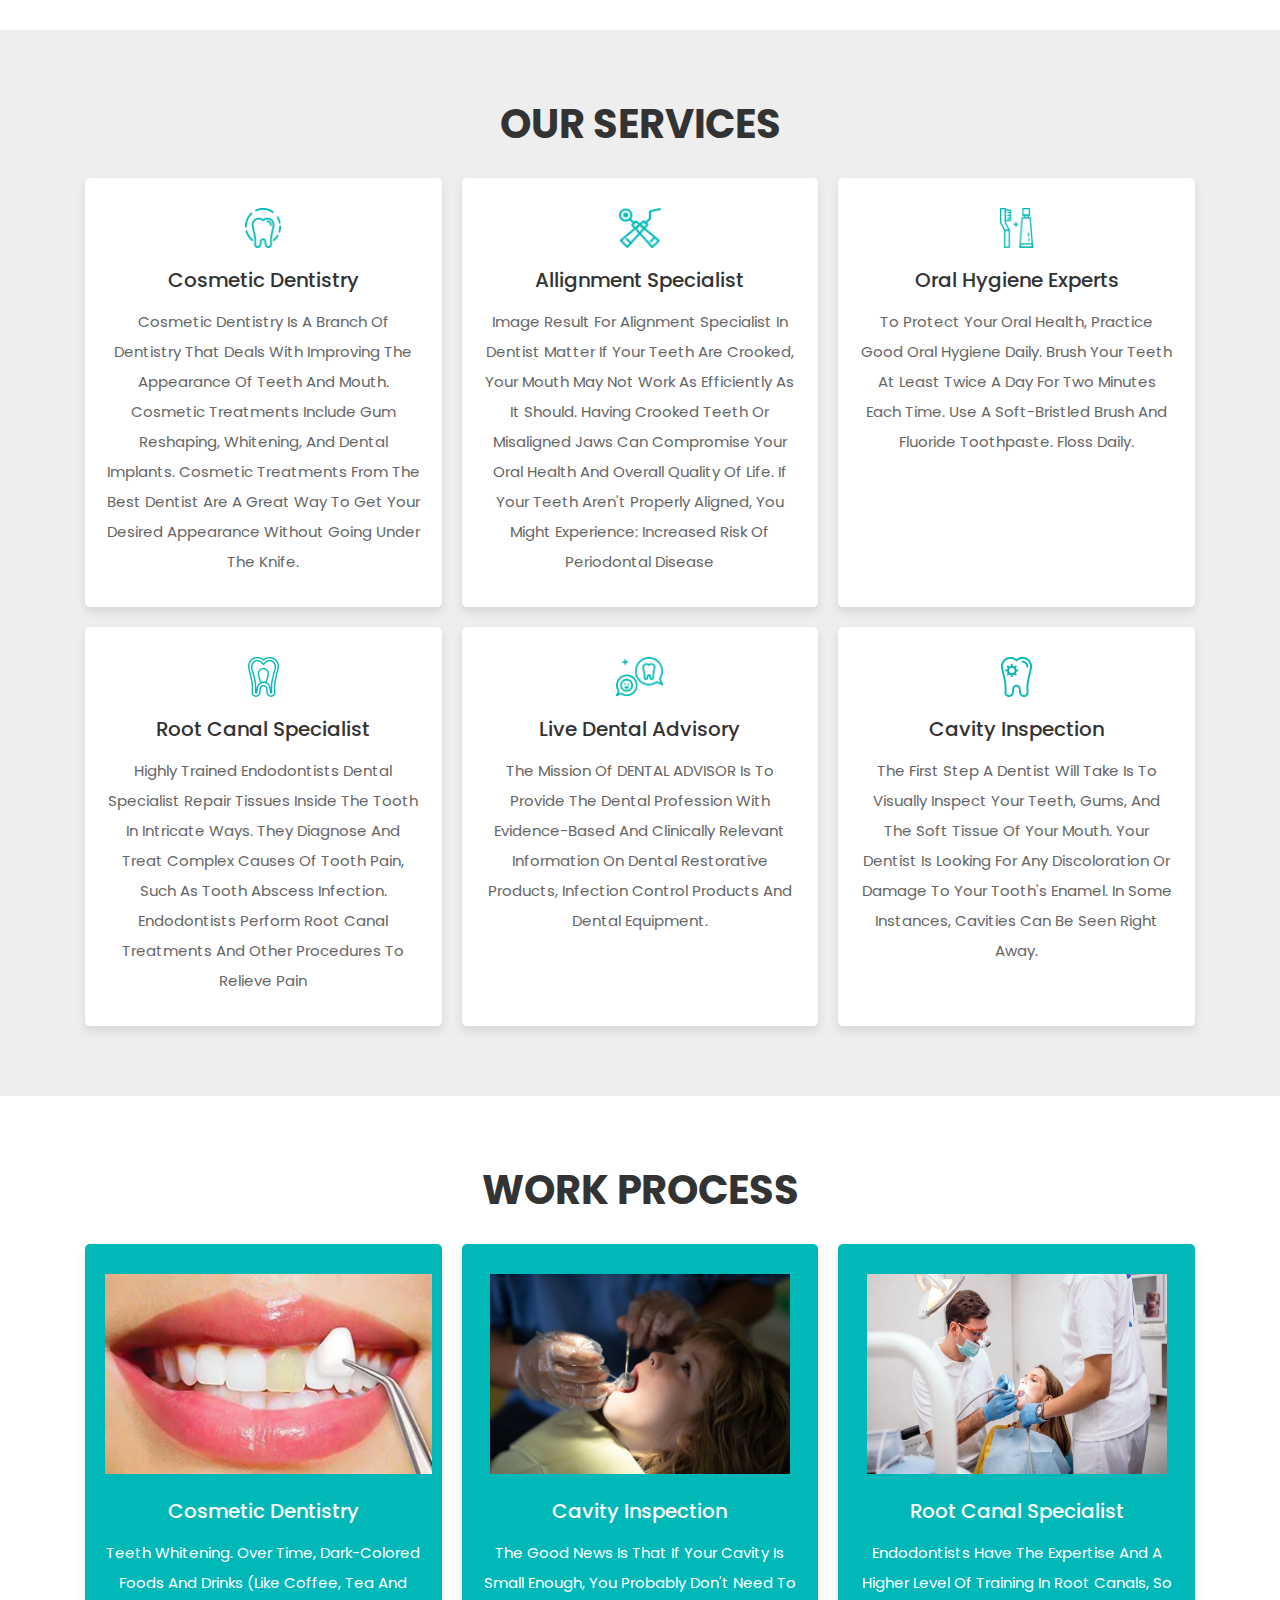
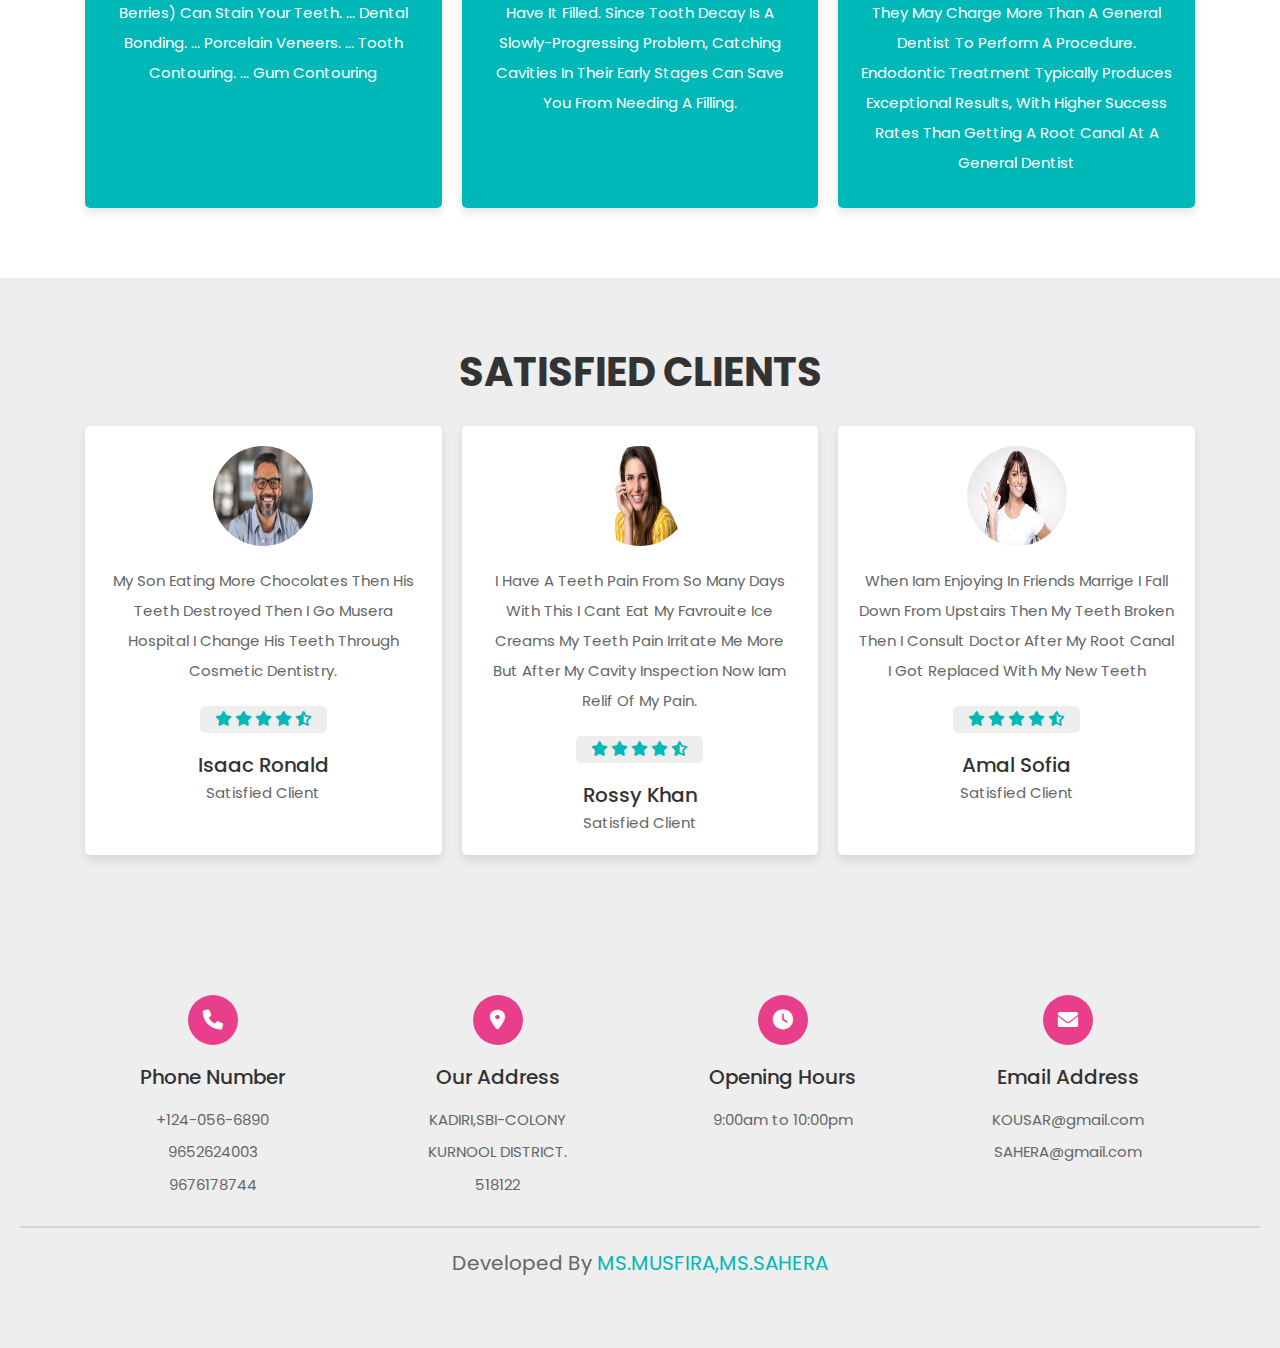
<file: dentist2.html>
<!DOCTYPE html>
<html lang="en">
<head>
   <link rel="icon" href="images/iconn.jpeg" title="hospital">
   <meta charset="UTF-8">
   <meta http-equiv="X-UA-Compatible" content="IE=edge">
   <meta name="viewport" content="width=device-width, initial-scale=1.0">
   <title>DENTIST</title>

   <!-- font awesome cdn link  -->
   <link rel="stylesheet" href="https://cdnjs.cloudflare.com/ajax/libs/font-awesome/6.0.0/css/all.min.css">

   <!-- bootstrap cdn link  -->
   <link rel="stylesheet" href="https://cdnjs.cloudflare.com/ajax/libs/bootstrap/4.6.1/css/bootstrap.min.css">

   <!-- custom css file link  -->
   <link rel="stylesheet" href="css/styled.css">

</head>
<body>
   
<!-- header section starts  -->

<header class="header fixed-top">

   <div class="container">

      <div class="row align-items-center justify-content-between">

         <a href="#home" class="logo">Dental<span>Care.</span></a>

         <nav class="nav">
            <a href="#home">HOME</a>
            <a href="#about">ABOUT</a>
            <a href="#services">SERVICES</a>
            <a href="#reviews">REVIEWS</a>
            <a href="remove.html"> LOGOUT</a>
         </nav>

         

         <div id="menu-btn" class="fas fa-bars"></div>

      </div>

   </div>

</header>

<!-- header section ends -->

<!-- home section starts  -->

<section class="home" id="home">

   <div class="container">

      <div class="row min-vh-100 align-items-center">
         <div class="content text-center text-md-left">
            <h3>Let us brighten your smile</h3>
            <p>A dentist, also known as a dental surgeon, is a health care professional who specializes in dentistry the diagnosis, prevention, management, and treatment of diseases and conditions of the oral cavity. </p>
            <a href="newfrom.html" class="link-btn">APPOINTMENT</a>
         </div>
      </div>

   </div>

</section>

<!-- home section ends -->

<!-- about section starts  -->

<section class="about" id="about">

   <div class="container">

      <div class="row align-items-center">

         <div class="col-md-6 image">
            <img src="images1/da.jpg" class="w-100 mb-5 mb-md-0" alt="">
         </div>

         <div class="col-md-6 content">
            <span>about us</span>
            <h3>True Dental Care For Your Family</h3>
            <p> A dentist, also known as a dental surgeon, is a health care professional who specializes in dentistry (the diagnosis, prevention, management, and treatment of diseases and conditions of the oral cavity and other aspects of the craniofacial complex including the temporomandibular joint). The dentist's supporting team aids in providing oral health services. The dental team includes dental assistants, dental hygienists, dental technicians, and sometimes dental therapists. </p>
            <a href="newfrom.html" class="link-btn">APPOINTMENT</a>
         </div>

      </div>

   </div>

</section>

<!-- about section ends -->

<!-- services section starts  -->

<section class="services" id="services">

   <h1 class="heading">Our Services</h1>

   <div class="box-container container">

      <div class="box">
         <img src="images1/icon-1.svg" alt="">
         <h3>Cosmetic Dentistry</h3>
         <p>Cosmetic dentistry is a branch of dentistry that deals with improving the appearance of teeth and mouth. Cosmetic treatments include gum reshaping, whitening, and dental implants. Cosmetic treatments from the best dentist are a great way to get your desired appearance without going under the knife.</p>
      </div>

      <div class="box">
         <img src="images1/icon-2.svg" alt="">
         <h3>Allignment Specialist</h3>
         <p>Image result for alignment specialist in dentist matter
If your teeth are crooked, your mouth may not work as efficiently as it should. Having crooked teeth or misaligned jaws can compromise your oral health and overall quality of life. If your teeth aren't properly aligned, you might experience: Increased risk of periodontal disease</p>
      </div>

      <div class="box">
         <img src="images1/icon-3.svg" alt="">
         <h3>Oral hygiene experts</h3>
         <p>To protect your oral health, practice good oral hygiene daily. Brush your teeth at least twice a day for two minutes each time. Use a soft-bristled brush and fluoride toothpaste. Floss daily.</p>
      </div>

      <div class="box">
         <img src="images1/icon-4.svg" alt="">
         <h3>Root canal specialist</h3>
         <p>Highly trained endodontists dental specialist repair tissues inside the tooth in intricate ways. They diagnose and treat complex causes of tooth pain, such as tooth abscess infection. Endodontists perform root canal treatments and other procedures to relieve pain</p>
      </div>

      <div class="box">
         <img src="images1/icon-5.svg" alt="">
         <h3>Live dental advisory</h3>
         <p>The mission of DENTAL ADVISOR is to provide the dental profession with evidence-based and clinically relevant information on dental restorative products, infection control products and dental equipment.</p>
      </div>

      <div class="box">
         <img src="images1/icon-6.svg" alt="">
         <h3>Cavity inspection</h3>
         <p>The first step a dentist will take is to visually inspect your teeth, gums, and the soft tissue of your mouth. Your dentist is looking for any discoloration or damage to your tooth's enamel. In some instances, cavities can be seen right away.</p>
      </div>

   </div>

</section>

<!-- services section ends -->

<!-- process section starts  -->

<section class="process">

   <h1 class="heading">Work Process</h1>

   <div class="box-container container">

      <div class="box">
         <img src="images1/cp.jpg" alt="">
         <h3>Cosmetic Dentistry</h3>
         <p>Teeth whitening. Over time, dark-colored foods and drinks (like coffee, tea and berries) can stain your teeth. ...
            Dental bonding. ...
            Porcelain veneers. ...
            Tooth contouring. ...
            Gum contouring </p>
      </div>

      <div class="box">
         <img src="images1/cp1.jpg" alt="">
         <h3>Cavity Inspection</h3>
         <p> The good news is that if your cavity is small enough, you probably don't need to have it filled. Since tooth decay is a slowly-progressing problem, catching cavities in their early stages can save you from needing a filling.</p>
      </div>

      <div class="box">
         <img src="images1/cp2.webp" alt="" width="300px" height="100px">
         <h3>Root Canal Specialist</h3>
         <p>Endodontists have the expertise and a higher level of training in root canals, so they may charge more than a general dentist to perform a procedure. Endodontic treatment typically produces exceptional results, with higher success rates than getting a root canal at a general dentist</p>
      </div>

   </div>

</section>

<!-- process section ends -->

<!-- reviews section starts  -->

<section class="reviews" id="reviews">

   <h1 class="heading"> satisfied clients </h1>

   <div class="box-container container">

      <div class="box">
         <img src="images1/post1.jpg" alt="">
         <p> my son eating more chocolates then his teeth destroyed then i go musera hospital i change his teeth through cosmetic dentistry. </p>
         <div class="stars">
            <i class="fas fa-star"></i>
            <i class="fas fa-star"></i>
            <i class="fas fa-star"></i>
            <i class="fas fa-star"></i>
            <i class="fas fa-star-half-alt"></i>
         </div>
         <h3> Isaac Ronald</h3>
         <span>satisfied client</span>
      </div>

      <div class="box">
         <img src="images1/post2.jpg" alt="">
         <p> I have a teeth pain from so many days with this i cant eat my favrouite ice creams my teeth pain irritate me more but after my cavity inspection now iam relif of my pain.</p>
         <div class="stars">
            <i class="fas fa-star"></i>
            <i class="fas fa-star"></i>
            <i class="fas fa-star"></i>
            <i class="fas fa-star"></i>
            <i class="fas fa-star-half-alt"></i>
         </div>
         <h3> Rossy Khan</h3>
         <span>satisfied client</span>
      </div>

      <div class="box">
         <img src="images1/post3.jpg" alt="">
         <p> when iam enjoying in friends marrige  i fall down from upstairs then my teeth broken then i consult doctor after my root canal i got replaced with my  new teeth </p>
         <div class="stars">
            <i class="fas fa-star"></i>
            <i class="fas fa-star"></i>
            <i class="fas fa-star"></i>
            <i class="fas fa-star"></i>
            <i class="fas fa-star-half-alt"></i>
         </div>
         <h3>Amal Sofia</h3>
         <span>satisfied client</span>
      </div>

   </div>

</section>

<!-- reviews section ends -->


<!-- footer section starts  -->

<section class="footer">

   <div class="box-container container">

      <div class="box">
         <i class="fas fa-phone"></i>
         <h3>phone number</h3>
         <p>+124-056-6890</p>
         <p>9652624003</p>
         <P>9676178744</P>
      </div>
      
      <div class="box">
         <i class="fas fa-map-marker-alt"></i>
         <h3>our address</h3>
         <p>KADIRI,SBI-COLONY</p>
         <p>KURNOOL DISTRICT.</p>
         <P>518122</P>
      </div>

      <div class="box">
         <i class="fas fa-clock"></i>
         <h3>opening hours</h3>
         <p>9:00am to 10:00pm</p>
      </div>

      <div class="box">
         <i class="fas fa-envelope"></i>
         <h3>email address</h3>
         <p>KOUSAR@gmail.com</p>
         <p>SAHERA@gmail.com</p>
      </div>

   </div>

   <div class="credit">Developed by <span>MS.MUSFIRA,MS.SAHERA</span>  </div>

</section>

<!-- footer section ends -->










<!-- custom js file link  -->
<script src="js/script.js"></script>

</body>
</html>
</file>
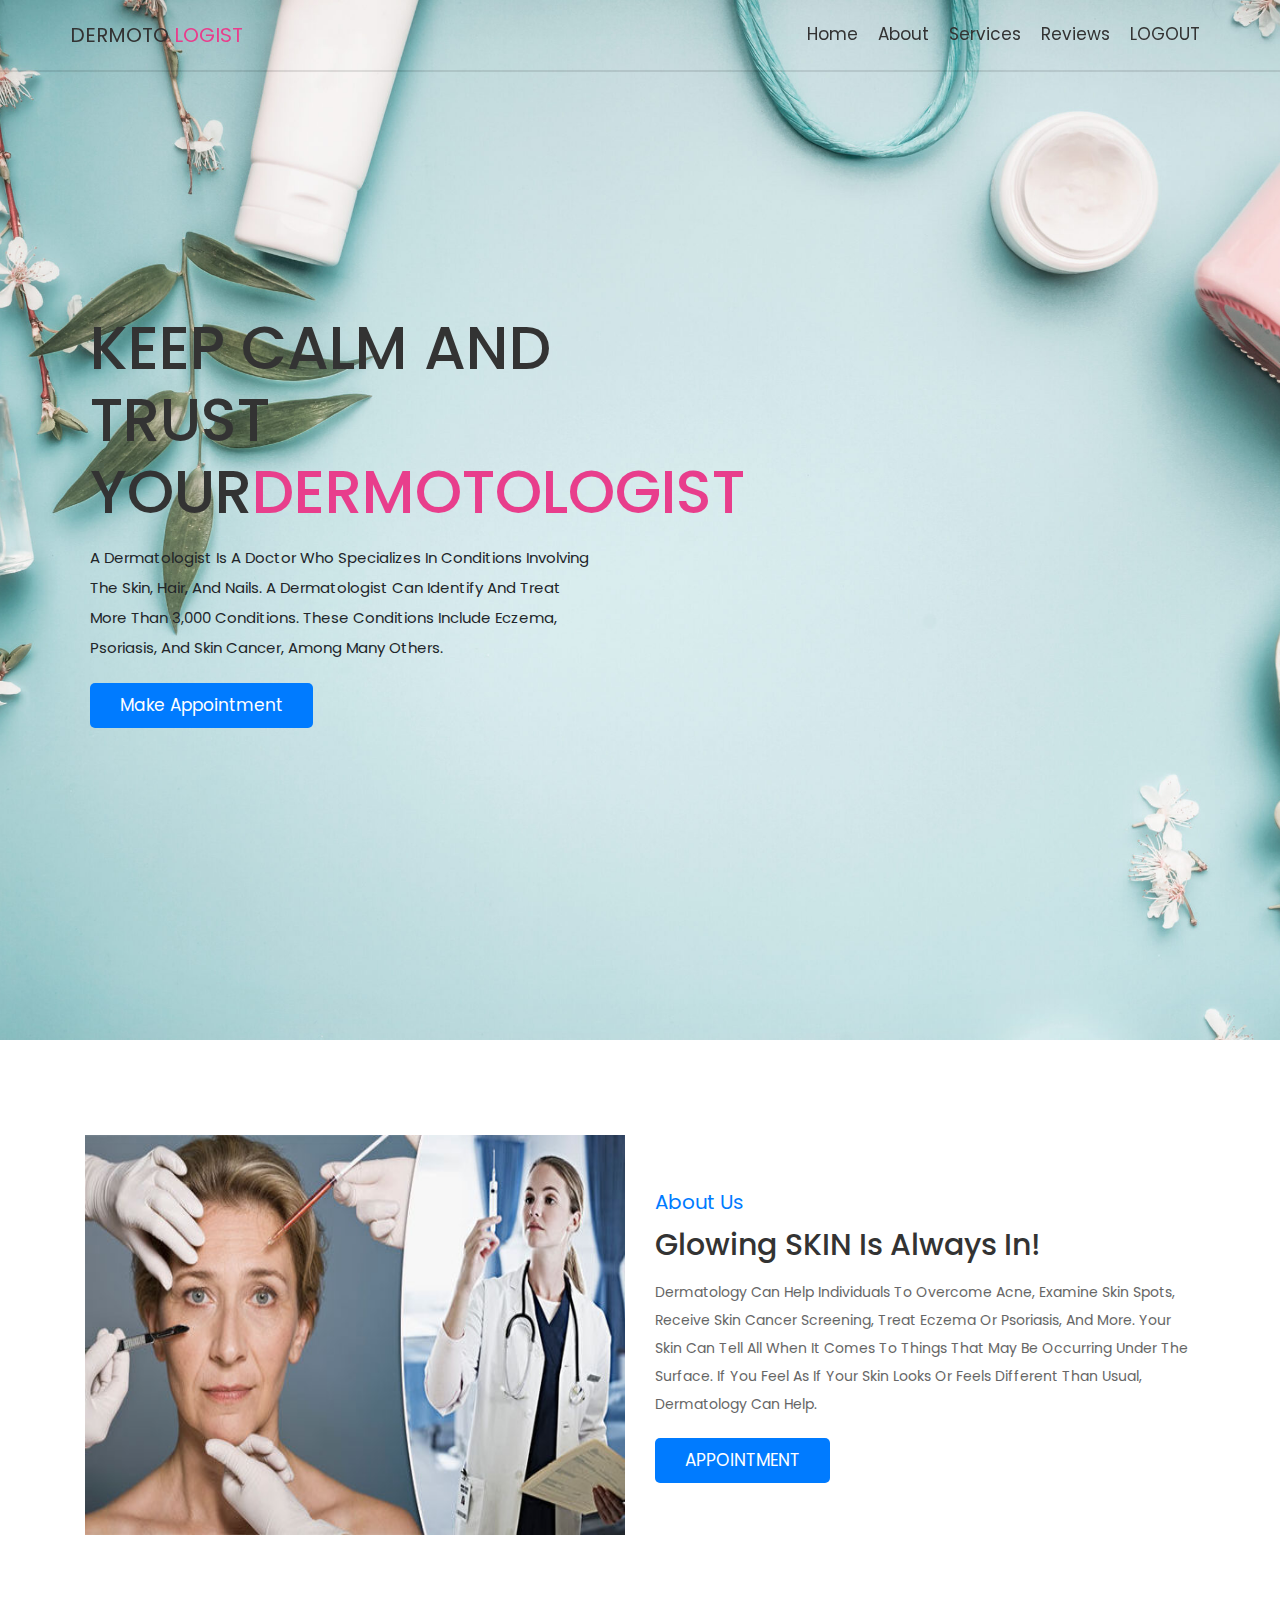
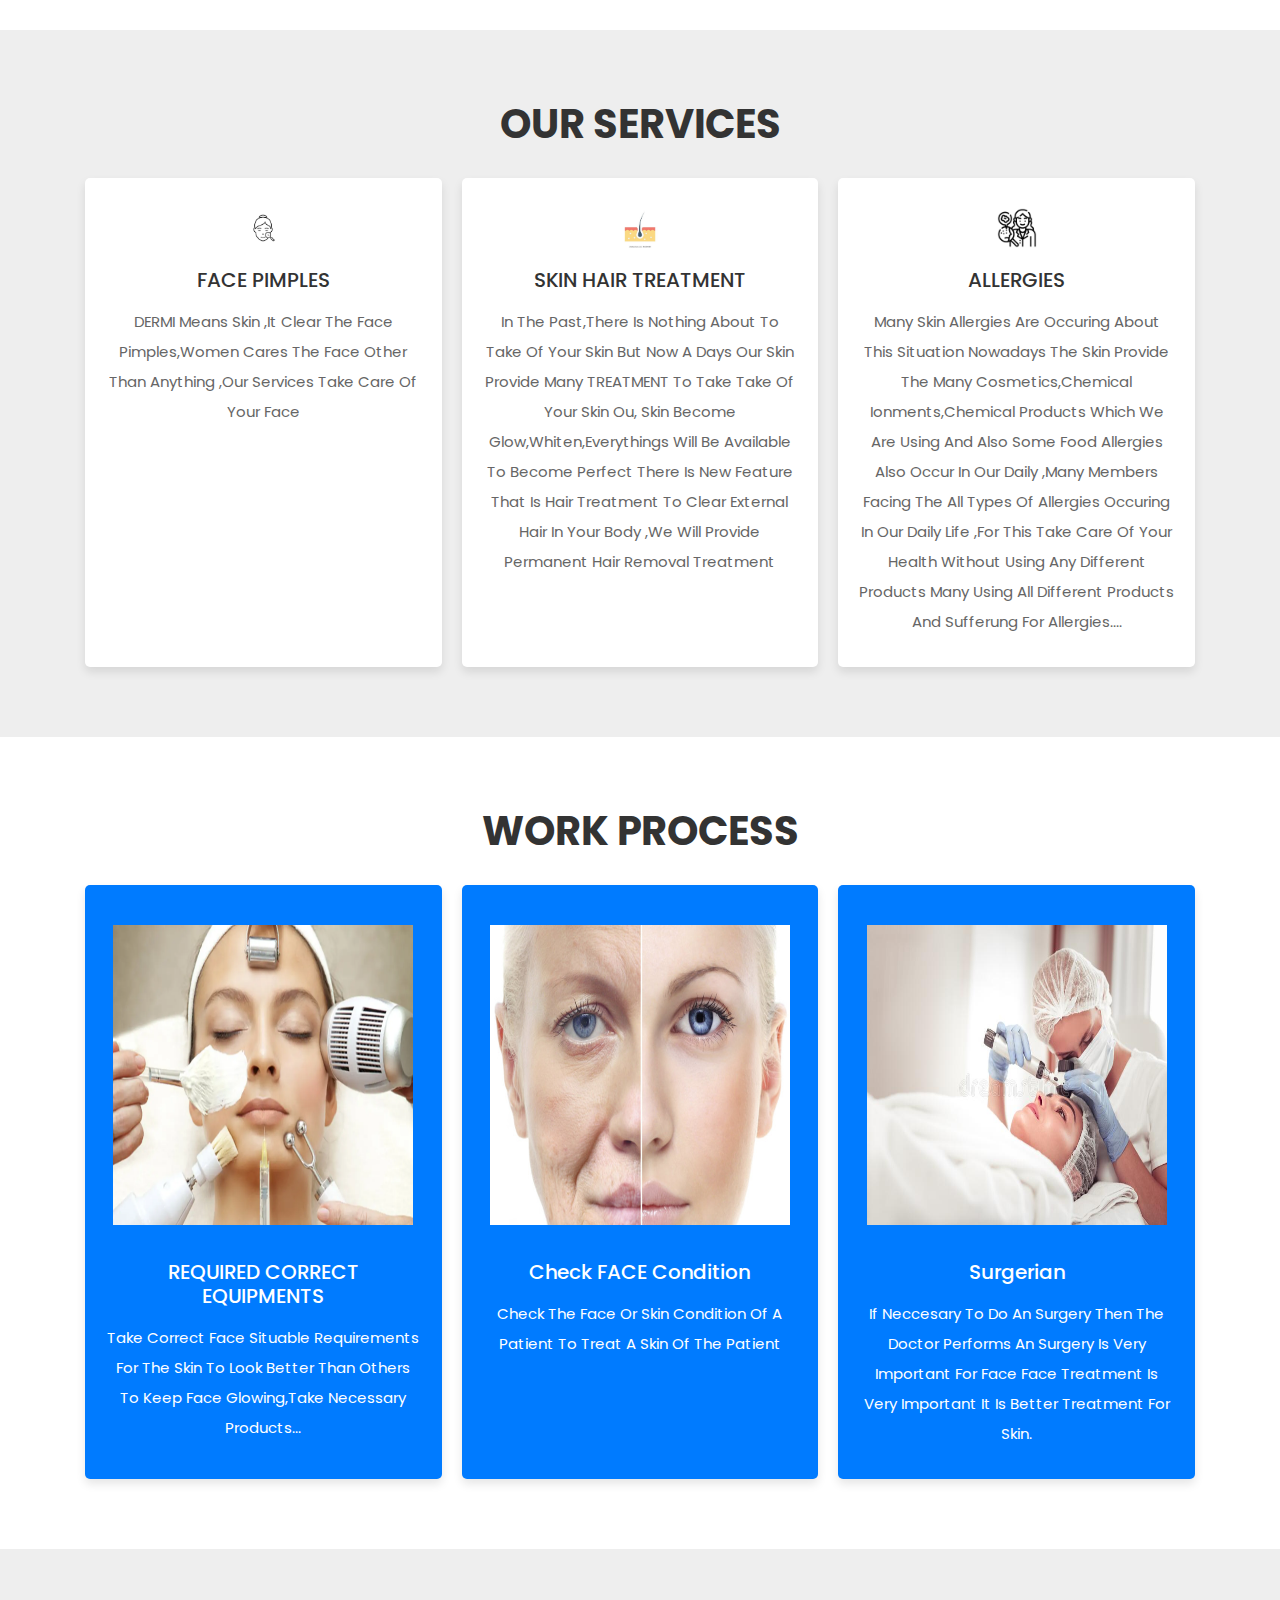
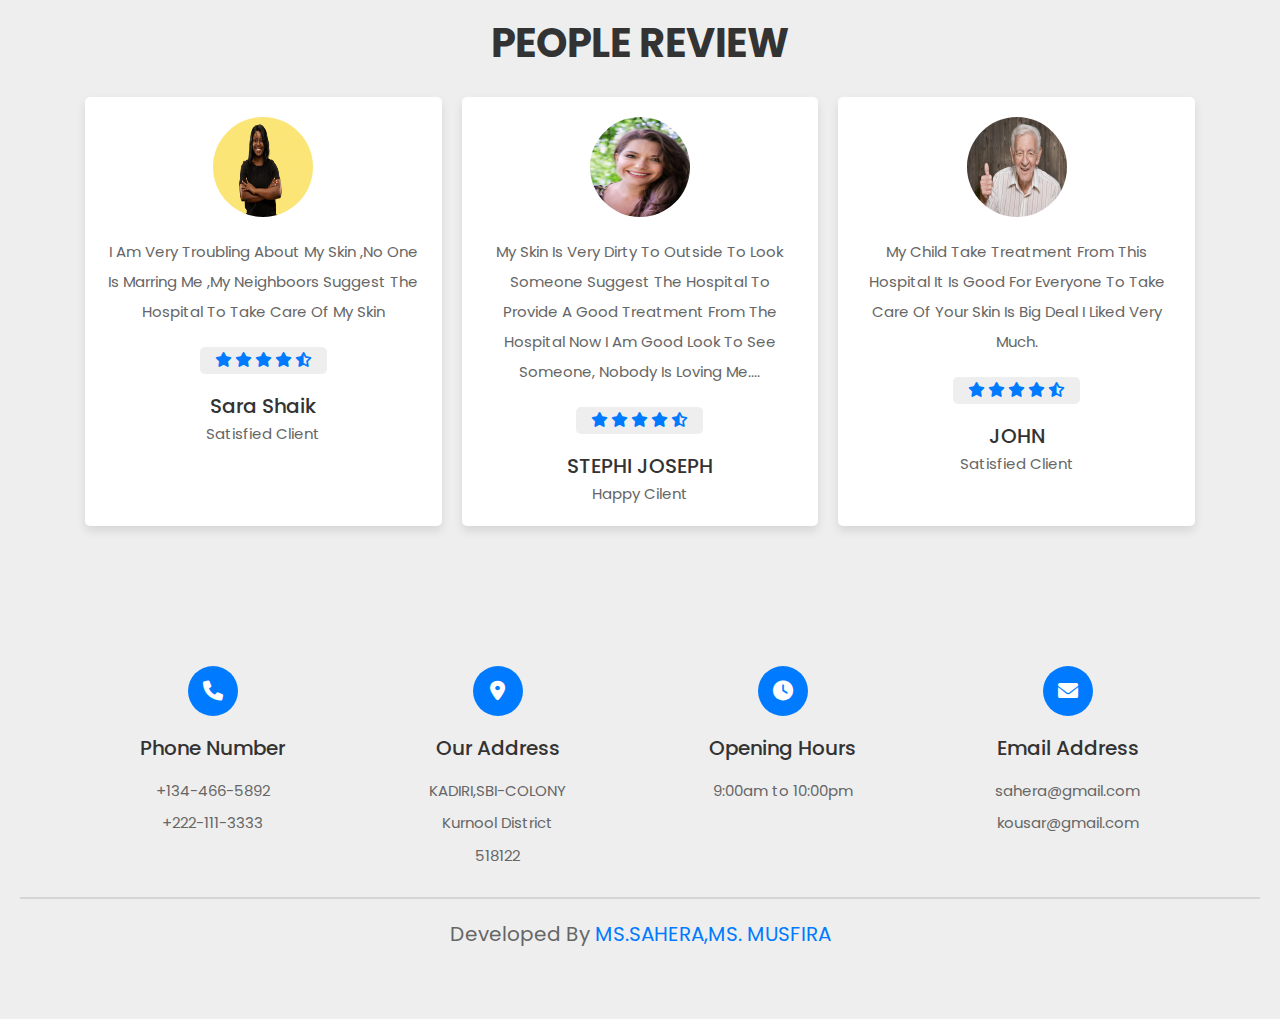
<file: dermotologist2.html>
<!DOCTYPE html>
<html lang="en">
<head>
   <link rel="icon" href="images/iconn.jpeg" title="hospital">
   <meta charset="UTF-8">
   <meta http-equiv="X-UA-Compatible" content="IE=edge">
   <meta name="viewport" content="width=device-width, initial-scale=1.0">
   <title>DERMOTOLOGIST</title>

   <!-- font awesome cdn link  -->
   <link rel="stylesheet" href="https://cdnjs.cloudflare.com/ajax/libs/font-awesome/6.0.0/css/all.min.css">

   <!-- bootstrap cdn link  -->
   <link rel="stylesheet" href="https://cdnjs.cloudflare.com/ajax/libs/bootstrap/4.6.1/css/bootstrap.min.css">

   <!-- custom css file link  -->
   <link rel="stylesheet" href="css/styledr.css">
   <meta name="viewport" content="width=device-width, initial-scale=1">
  <link rel="stylesheet" href="https://cdn.jsdelivr.net/npm/bootstrap@4.6.1/dist/css/bootstrap.min.css">
  <script src="https://cdn.jsdelivr.net/npm/jquery@3.6.0/dist/jquery.slim.min.js"></script>
  <script src="https://cdn.jsdelivr.net/npm/popper.js@1.16.1/dist/umd/popper.min.js"></script>
  <script src="https://cdn.jsdelivr.net/npm/bootstrap@4.6.1/dist/js/bootstrap.bundle.min.js"></script>
  
  

</head>
<body>
   
<!-- header section starts  -->

<header class="header fixed-top">

   <div class="container">

      <div class="row align-items-center justify-content-between">

         <a href="#home" class="logo">DERMOTO<span> LOGIST</span></a>

         <nav class="nav">
            <a href="#home">Home</a>
            <a href="#about">About</a>
            <a href="#services">Services</a>
            <a href="#reviews">Reviews</a>
           
            <a href="remove.html"> LOGOUT</a>
         </nav>

        

         <div id="menu-btn" class="fas fa-bars"></div>

      </div>

   </div>

</header>

                                        
    </div>
  </div>
 
</div>





<!-- header section ends -->

<!-- home section starts  -->

<section class="home" id="home">

   <div class="container">

      <div class="row min-vh-100 align-items-center">
         <div class="content text-center text-md-left">
            <h3 > KEEP CALM AND TRUST YOUR<span>DERMOTOLOGIST</span></h3>
            <p>A dermatologist is a doctor who specializes in conditions involving the skin, hair, and nails. A dermatologist can identify and treat more than 3,000 conditions. These conditions include eczema, psoriasis, and skin cancer, among many others.</p>
            <a href="newfrom.html" class="link-btn">Make Appointment</a>
         </div>
      </div>

   </div>

</section>

<!-- home section ends -->

<!-- about section starts  -->

<section class="about" id="about">

   <div class="container">

      <div class="row align-items-center">

         <div class="col-md-6 image">
            <img src="images/derr6.jpg" class="w-100 mb-5 mb-md-0" alt=" heart" width="5050px" height="400px">
         </div>

         <div class="col-md-6 content">
            <span>About Us</span>
            <h3>Glowing SKIN is always in!</h3>
            <p>Dermatology can help individuals to overcome acne, examine skin spots, receive skin cancer screening, treat eczema or psoriasis, and more. Your skin can tell all when it comes to things that may be occurring under the surface. If you feel as if your skin looks or feels different than usual, dermatology can help.</p>
            <a href="newfrom.html" class="link-btn">APPOINTMENT</a>
         </div>

      </div>

   </div>

</section>

              

<!-- about section ends -->
<section class="services" id="services">

   <h1 class="heading">Our Services</h1>

   <div class="box-container container">

      <div class="box">
         <img src="images/der1.png" alt="">
         <h3>FACE PIMPLES</h3>
         <p>DERMI means skin ,it clear the face pimples,women cares the face other than anything ,our services take care of your face</p>
      </div>

      <div class="box">
         <img src="images/der2.jpeg" alt="">
         <h3>SKIN HAIR TREATMENT</h3>
         <p>  In the past,there is nothing about to take of your skin but now a days our skin provide many TREATMENT to take take of your skin ou, skin become glow,whiten,everythings will be available to become perfect there is new feature that is hair treatment to clear external hair in your body ,we will provide permanent hair removal treatment</p>
      </div>

      <div class="box">
         <img src="images/der3.png" alt="">
         <h3>ALLERGIES</h3>
         <p> Many skin allergies are occuring about this situation nowadays the skin provide the many cosmetics,chemical ionments,chemical products which we are using and also some food allergies also occur in our daily ,Many members facing the all types of allergies occuring in our daily life ,For this take care of your health without using any different products many using all different products and sufferung for allergies.... </p>
      </div>
   </div>

</section>

<!-- services section ends -->


<!-- process section starts  -->

    <section class="process">

    

   <h1 class="heading">Work Process</h1>

   <div class="box-container container">

      <div class="box">
         <img src="images/derr2.webp" alt="">
         <h3>REQUIRED CORRECT EQUIPMENTS</h3>
         <p>Take correct face situable requirements for the skin to look better than others  to keep face Glowing,Take necessary products...</p>
      </div>

      <div class="box">
         <img src="images/derr3.jpg" alt="">
         <h3>Check FACE condition</h3>
         <p>check the Face or skin  condition of a patient to treat a skin of the patient </p>
      </div>

      <div class="box">
         <img src="images/derr1.jpg" alt="">
         <h3>Surgerian</h3>
         <p>If neccesary to do an surgery then the doctor performs an surgery is very important for face face treatment is very important it is better treatment for skin.</p>
      </div>

   </div>

</section>

<!-- process section ends -->

<!-- reviews section starts  -->

<section class="reviews" id="reviews">

   <h1 class="heading">PEOPLE REVIEW</h1>

   <div class="box-container container">

      <div class="box">
         <img src="images/dep1.webp" alt="">
         <p>I am very troubling about my skin ,no one is marring  me ,my neighboors suggest the hospital to take care of my skin</p>
         <div class="stars">
            <i class="fas fa-star"></i>
            <i class="fas fa-star"></i>
            <i class="fas fa-star"></i>
            <i class="fas fa-star"></i>
            <i class="fas fa-star-half-alt"></i>
         </div>
         <h3>Sara Shaik</h3>
         <span>satisfied client</span>
      </div>

      <div class="box">
         <img src="images/dep2.jpg" alt="">
         <p> My skin is very dirty to outside to look someone suggest the hospital to provide a good treatment from the hospital now i am good look to see someone, nobody is loving me....</p>
         <div class="stars">
            <i class="fas fa-star"></i>
            <i class="fas fa-star"></i>
            <i class="fas fa-star"></i>
            <i class="fas fa-star"></i>
            <i class="fas fa-star-half-alt"></i>
         </div>
         <h3>STEPHI JOSEPH</h3>
         <span>happy cilent</span>
      </div>

      <div class="box">
         <img src="images/dep3.jpg" alt="">
         <p>My child take treatment from this hospital it is good for everyone to take care of your skin is big deal i liked very much.  </p>
         <div class="stars">
            <i class="fas fa-star"></i>
            <i class="fas fa-star"></i>
            <i class="fas fa-star"></i>
            <i class="fas fa-star"></i>
            <i class="fas fa-star-half-alt"></i>
         </div>
         <h3>JOHN</h3>
         <span>satisfied client</span>
      </div>

   </div>

</section>

<!-- reviews section ends -->


<!-- footer section starts  -->

<section class="footer">

   <div class="box-container container">

      <div class="box">
         <i class="fas fa-phone"></i>
         <h3>phone number</h3>
         <p>+134-466-5892</p>
         <p>+222-111-3333</p>
      </div>
      
      <div class="box">
         <i class="fas fa-map-marker-alt"></i>
         <h3>our address</h3>
         <p>KADIRI,SBI-COLONY</p>
         <p> Kurnool District</p>
         <p> 518122</p>
      </div>

      <div class="box">
         <i class="fas fa-clock"></i>
         <h3>opening hours</h3>
         <p>9:00am to 10:00pm</p>
      </div>

      <div class="box">
         <i class="fas fa-envelope"></i>
         <h3>email address</h3>
         <p>sahera@gmail.com</p>
         <p>kousar@gmail.com</p>
      </div>

   </div>

   <div class="credit"> Developed By <span>MS.SAHERA,MS. MUSFIRA</span>  </div>

</section>

<!-- footer section ends -->










<!-- custom js file link  -->
<script src="js/script.js"></script>

</body>
</html>
</file>
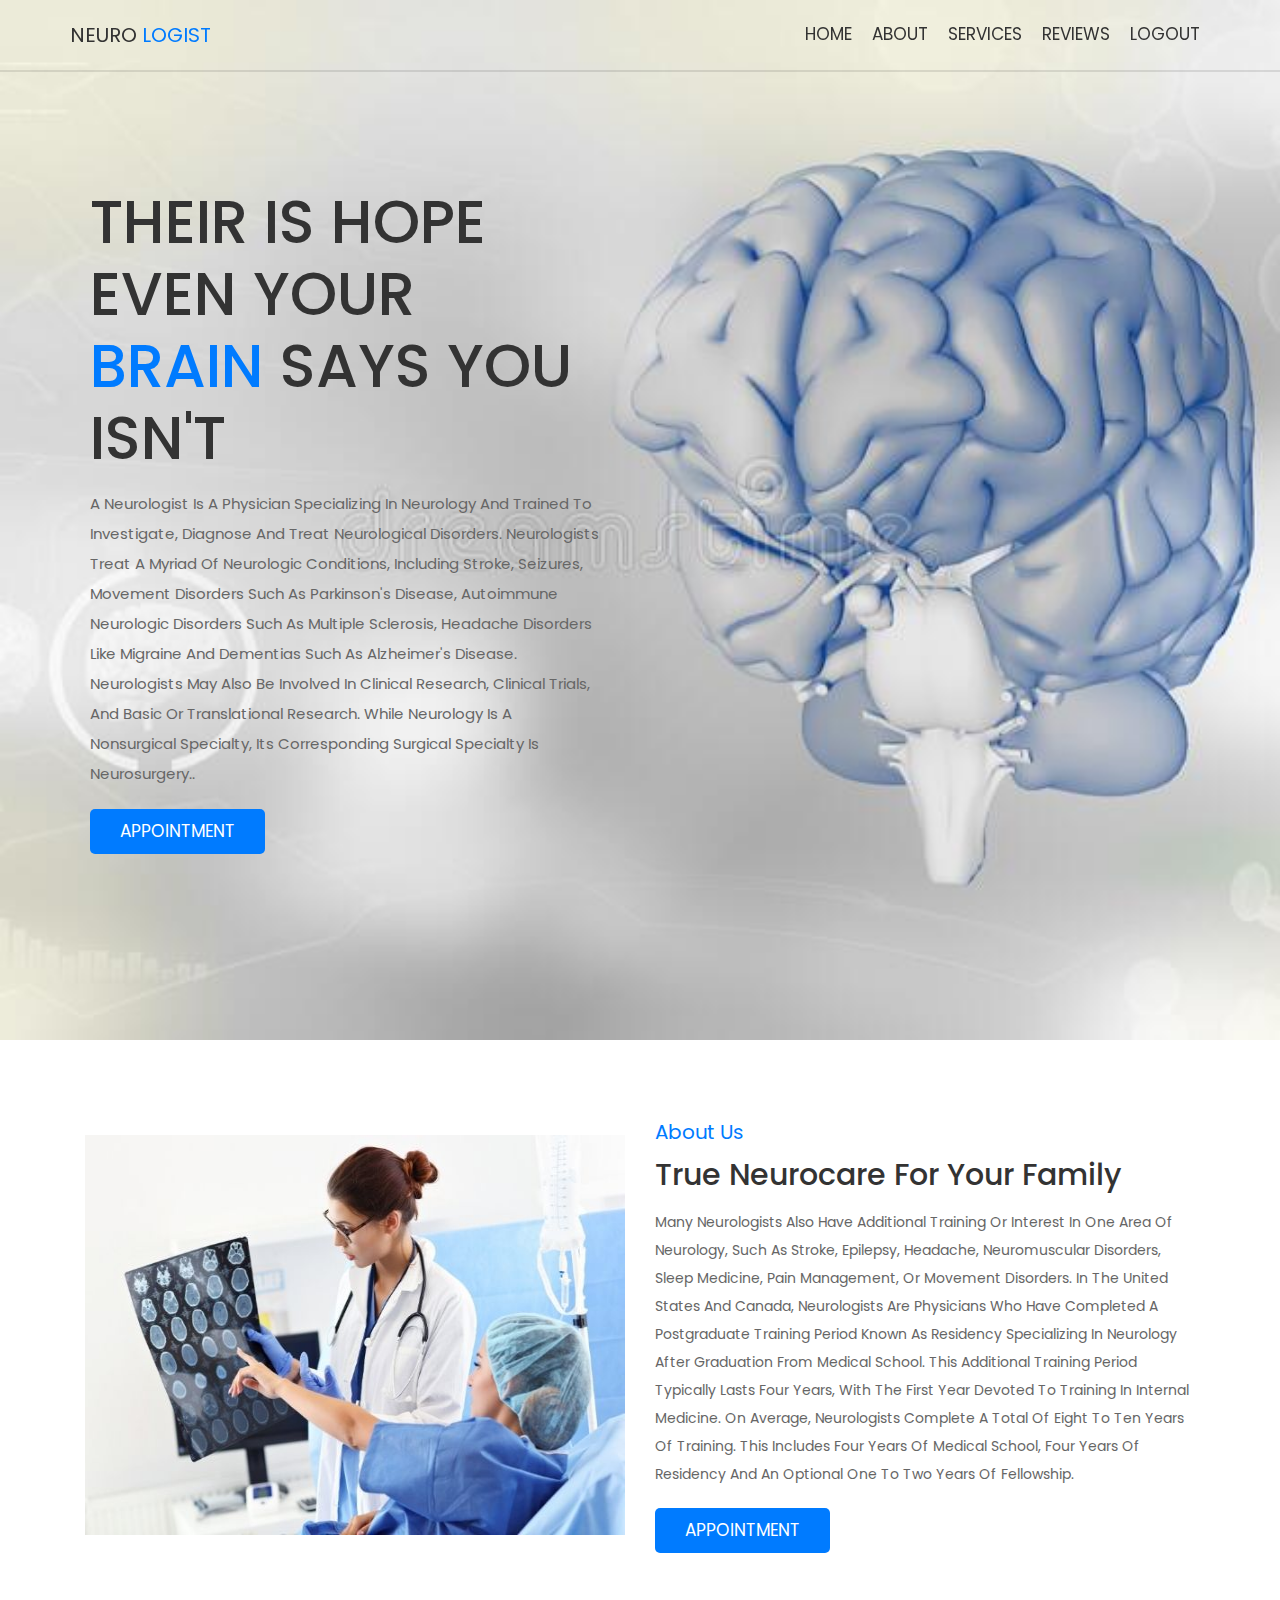
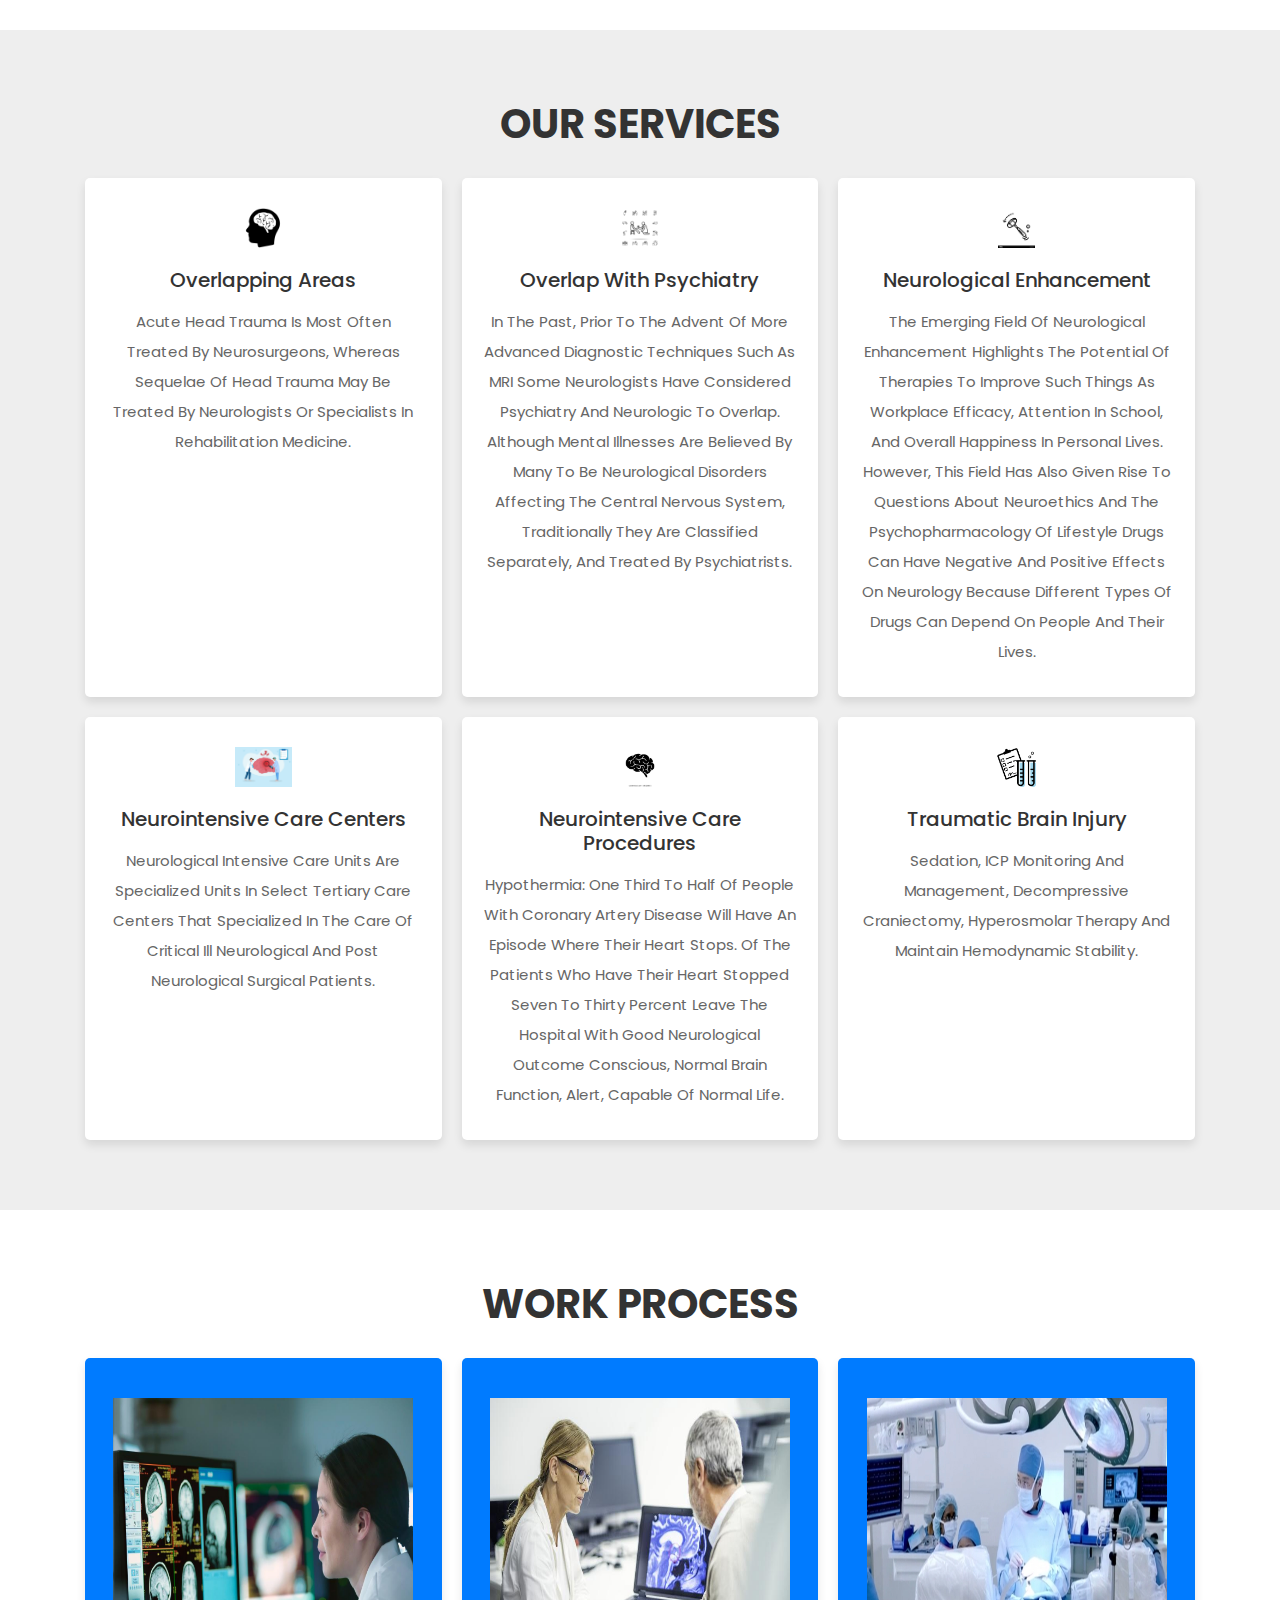
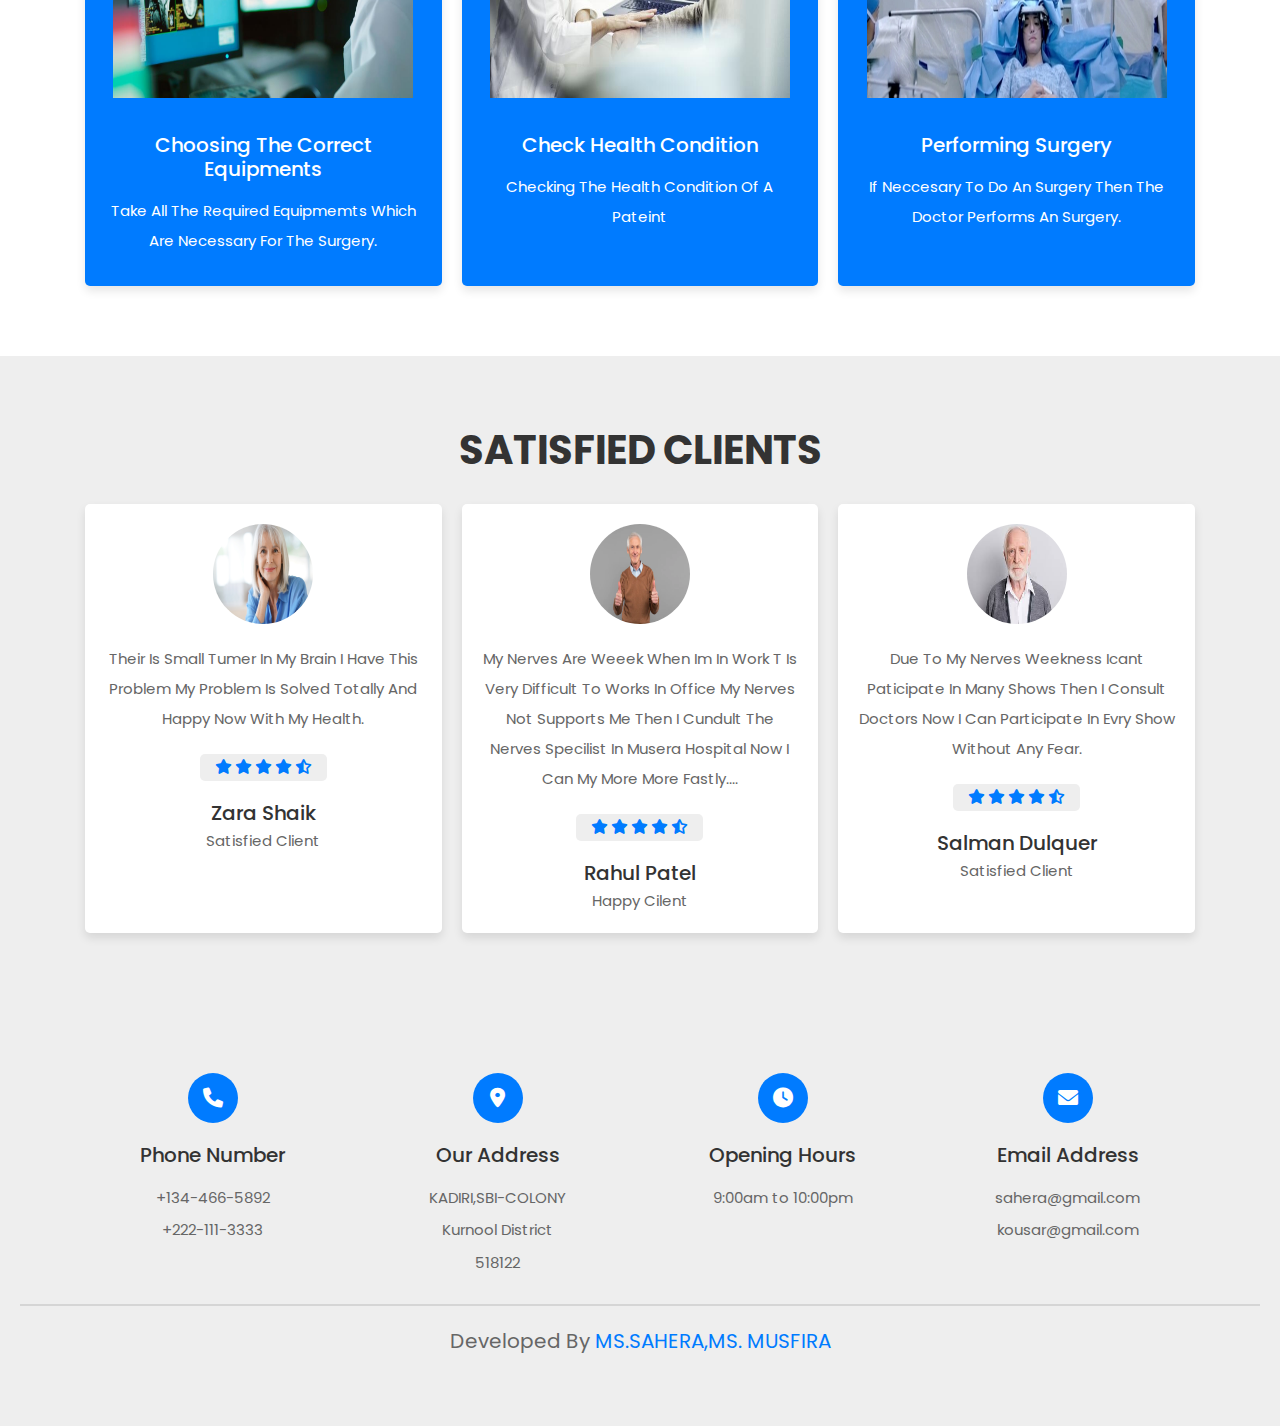
<file: neuro2.html>
<!DOCTYPE html>
<html lang="en">
<head>
   <link rel="icon" href="images/iconn.jpeg" title="hospital">
   <meta charset="UTF-8">
   <meta http-equiv="X-UA-Compatible" content="IE=edge">
   <meta name="viewport" content="width=device-width, initial-scale=1.0">
   <title>NEUROLOGIST</title>

   <!-- font awesome cdn link  -->
   <link rel="stylesheet" href="https://cdnjs.cloudflare.com/ajax/libs/font-awesome/6.0.0/css/all.min.css">

   <!-- bootstrap cdn link  -->
   <link rel="stylesheet" href="https://cdnjs.cloudflare.com/ajax/libs/bootstrap/4.6.1/css/bootstrap.min.css">

   <!-- custom css file link  -->
   <link rel="stylesheet" href="css/stylen.css">
   <meta name="viewport" content="width=device-width, initial-scale=1">
  <link rel="stylesheet" href="https://cdn.jsdelivr.net/npm/bootstrap@4.6.1/dist/css/bootstrap.min.css">
  <script src="https://cdn.jsdelivr.net/npm/jquery@3.6.0/dist/jquery.slim.min.js"></script>
  <script src="https://cdn.jsdelivr.net/npm/popper.js@1.16.1/dist/umd/popper.min.js"></script>
  <script src="https://cdn.jsdelivr.net/npm/bootstrap@4.6.1/dist/js/bootstrap.bundle.min.js"></script>
  
  

</head>
<body>
   
<!-- header section starts  -->

<header class="header fixed-top">

   <div class="container">

      <div class="row align-items-center justify-content-between">

         <a href="#home" class="logo"> NEURO<span> LOGIST</span></a>

         <nav class="nav">
            <a href="#home">HOME</a>
            <a href="#about">ABOUT</a>
            <a href="#services">SERVICES</a>
            <a href="#reviews">REVIEWS</a>
           
            <a href="remove.html"> LOGOUT</a>
         </nav>

        

         <div id="menu-btn" class="fas fa-bars"></div>

      </div>

   </div>

</header>

                                        
    </div>
  </div>
 
</div>





<!-- header section ends -->

<!-- home section starts  -->

<section class="home" id="home">

   <div class="container">

      <div class="row min-vh-100 align-items-center">
         <div class="content text-center text-md-left">
            <h3 > THEIR IS hope EVEN YOUR <span>BRAIN</span> SAYS YOU ISN'T </h3>
            <p>A neurologist is a physician specializing in neurology and trained to investigate, diagnose and treat neurological disorders. Neurologists treat a myriad of neurologic conditions, including stroke, seizures, movement disorders such as Parkinson's disease, autoimmune neurologic disorders such as multiple sclerosis, headache disorders like migraine and dementias such as Alzheimer's disease. Neurologists may also be involved in clinical research, clinical trials, and basic or translational research. While neurology is a nonsurgical specialty, its corresponding surgical specialty is neurosurgery..</p>
            <a href="newfrom.html" class="link-btn">APPOINTMENT</a>
         </div>
      </div>

   </div>

</section>

<!-- home section ends -->

<!-- about section starts  -->

<section class="about" id="about">

   <div class="container">

      <div class="row align-items-center">

         <div class="col-md-6 image">
            <img src="images/na.jpg" class="w-100 mb-5 mb-md-0" alt=" heart" width="5050px" height="400px">
         </div>

         <div class="col-md-6 content">
            <span>About Us</span>
            <h3>True Neurocare For Your Family</h3>
            <p>  Many neurologists also have additional training or interest in one area of neurology, such as stroke, epilepsy, headache, neuromuscular disorders, sleep medicine, pain management, or movement disorders.

                In the United States and Canada, neurologists are physicians who have completed a postgraduate training period known as residency specializing in neurology after graduation from medical school. This additional training period typically lasts four years, with the first year devoted to training in internal medicine. On average, neurologists complete a total of eight to ten years of training. This includes four years of medical school, four years of residency and an optional one to two years of fellowship.</p>
            <a href="newfrom.html" class="link-btn">APPOINTMENT</a>
         </div>

      </div>

   </div>

</section>

              

<!-- about section ends -->
<section class="services" id="services">

   <h1 class="heading">Our Services</h1>

   <div class="box-container container">

      <div class="box">
         <img src="images/nicon1.png" alt="">
         <h3>Overlapping areas</h3>
         <p> Acute head trauma is most often treated by neurosurgeons, whereas sequelae of head trauma may be treated by neurologists or specialists in rehabilitation medicine.</p>
      </div>

      <div class="box">
         <img src="images/nicon2.jpg" alt="">
         <h3>Overlap with psychiatry</h3>
         <p>  In the past, prior to the advent of more advanced diagnostic techniques such as MRI some neurologists have considered psychiatry and neurologic to overlap. Although mental illnesses are believed by many to be neurological disorders affecting the central nervous system, traditionally they are classified separately, and treated by psychiatrists.</p>
      </div>

      <div class="box">
         <img src="images/nicon3.jpg" alt="">
         <h3>  Neurological enhancement</h3>
         <p>The emerging field of neurological enhancement highlights the potential of therapies to improve such things as workplace efficacy, attention in school, and overall happiness in personal lives. However, this field has also given rise to questions about neuroethics and the psychopharmacology of lifestyle drugs can have negative and positive effects on neurology because different types of drugs can depend on people and their lives. </p>
      </div>

      <div class="box">
         <img src="images/nicon4.webp" alt="">
         <h3>Neurointensive care centers</h3>
         
         <p> Neurological Intensive care units are specialized units in select tertiary care centers that specialized in the care of critical ill neurological and post neurological surgical patients. </p>
      </div>

      <div class="box">
         <img src="images/nicon5.webp" alt="">
         <h3>Neurointensive care procedures</h3>
         <p> Hypothermia: One third to half of people with coronary artery disease will have an episode where their heart stops. Of the patients who have their heart stopped seven to thirty percent leave the hospital with good neurological outcome conscious, normal brain function, alert, capable of normal life.</p>
      </div>

      <div class="box">
         <img src="images/nicon6.png" alt="">
         <h3> Traumatic brain injury</h3>
         <p>  Sedation, ICP monitoring and management, Decompressive Craniectomy, Hyperosmolar therapy and maintain hemodynamic stability.  </p>
      </div>

   </div>

</section>

<!-- services section ends -->


<!-- process section starts  -->

<section class="process">

   <h1 class="heading">Work Process</h1>

   <div class="box-container container">

      <div class="box">
         <img src="images/nc1.jpg" alt="">
         <h3> Choosing the correct equipments</h3>
         <p> Take all the required equipmemts which are necessary for the surgery.</p>
      </div>

      <div class="box">
         <img src="images/np3.jpeg" alt="">
         <h3>Check health condition</h3>
         <p>checking the health condition of a pateint </p>
      </div>

      <div class="box">
         <img src="images/nc2.webp" alt="">
         <h3>Performing surgery</h3>
         <p>If neccesary to do an surgery then the doctor performs an surgery.</p>
      </div>

   </div>

</section>

<!-- process section ends -->

<!-- reviews section starts  -->

<section class="reviews" id="reviews">

   <h1 class="heading"> Satisfied Clients </h1>

   <div class="box-container container">

      <div class="box">
         <img src="images/np1.jpeg" alt="">
         <p>Their is small tumer in my brain i have this problem my problem is solved totally and happy now with my health.</p>
         <div class="stars">
            <i class="fas fa-star"></i>
            <i class="fas fa-star"></i>
            <i class="fas fa-star"></i>
            <i class="fas fa-star"></i>
            <i class="fas fa-star-half-alt"></i>
         </div>
         <h3>Zara Shaik</h3>
         <span>satisfied client</span>
      </div>

      <div class="box">
         <img src="images/np3.webp" alt="">
         <p> My nerves are weeek when im in work t is very difficult to  works in office my nerves not supports me then i cundult the nerves specilist in musera hospital now i can my more more fastly....</p>
         <div class="stars">
            <i class="fas fa-star"></i>
            <i class="fas fa-star"></i>
            <i class="fas fa-star"></i>
            <i class="fas fa-star"></i>
            <i class="fas fa-star-half-alt"></i>
         </div>
         <h3>Rahul Patel</h3>
         <span>happy cilent</span>
      </div>

      <div class="box">
         <img src="images/cp3.jpeg" alt="">
         <p> Due to my nerves weekness icant paticipate in many shows then i consult doctors now i can participate in evry show without any fear.  </p>
         <div class="stars">
            <i class="fas fa-star"></i>
            <i class="fas fa-star"></i>
            <i class="fas fa-star"></i>
            <i class="fas fa-star"></i>
            <i class="fas fa-star-half-alt"></i>
         </div>
         <h3> Salman Dulquer</h3>
         <span>satisfied client</span>
      </div>

   </div>

</section>

<!-- reviews section ends -->


<!-- footer section starts  -->

<section class="footer">

   <div class="box-container container">

      <div class="box">
         <i class="fas fa-phone"></i>
         <h3>phone number</h3>
         <p>+134-466-5892</p>
         <p>+222-111-3333</p>
      </div>
      
      <div class="box">
         <i class="fas fa-map-marker-alt"></i>
         <h3>our address</h3>
         <p>KADIRI,SBI-COLONY</p>
         <p> Kurnool District</p>
         <p> 518122</p>
      </div>

      <div class="box">
         <i class="fas fa-clock"></i>
         <h3>opening hours</h3>
         <p>9:00am to 10:00pm</p>
      </div>

      <div class="box">
         <i class="fas fa-envelope"></i>
         <h3>email address</h3>
         <p>sahera@gmail.com</p>
         <p>kousar@gmail.com</p>
      </div>

   </div>

   <div class="credit"> Developed By <span>MS.SAHERA,MS. MUSFIRA</span>  </div>

</section>

<!-- footer section ends -->










<!-- custom js file link  -->
<script src="js/script.js"></script>

</body>
</html>
</file>
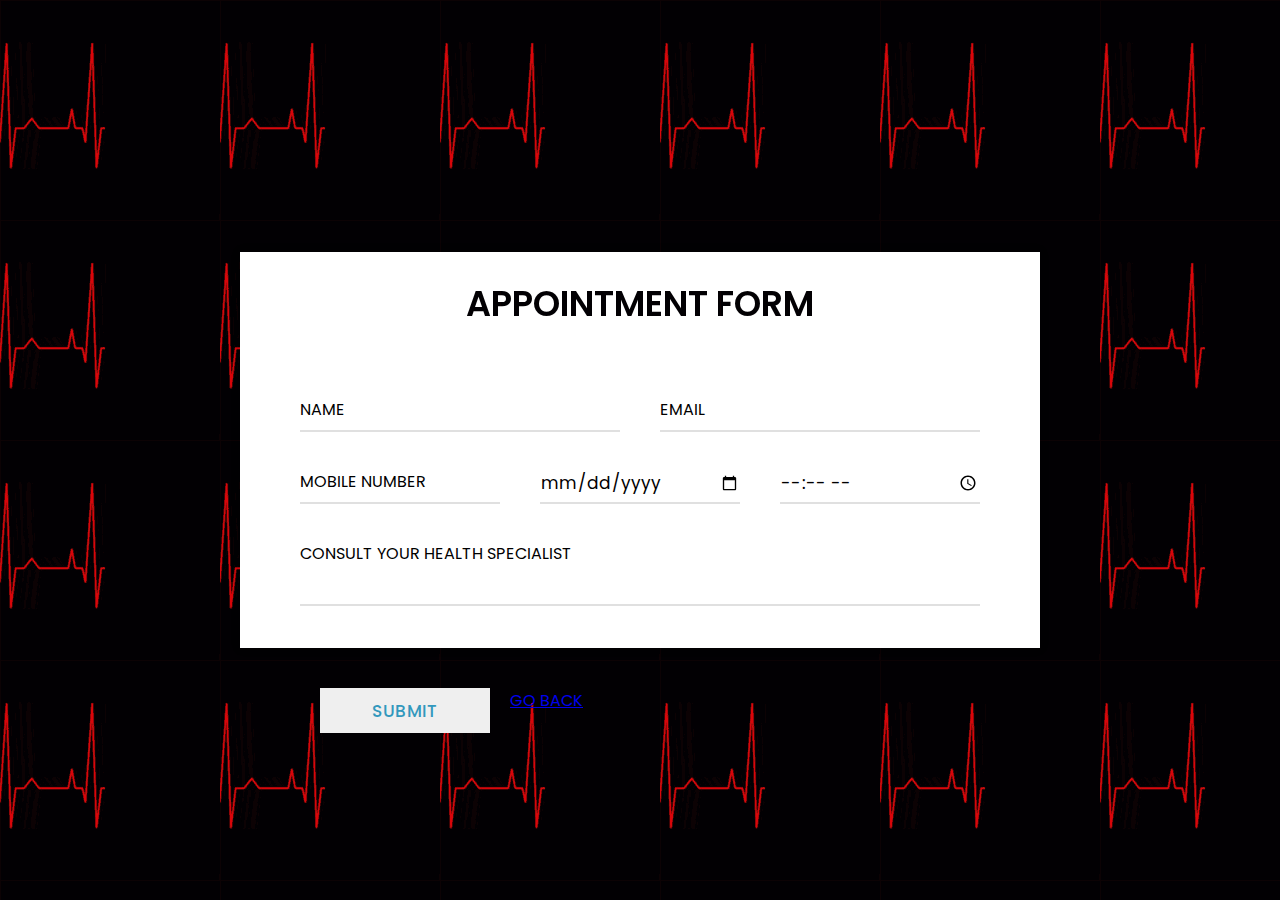
<file: newfrom.html>
<!DOCTYPE html>
<html lang="en" dir="ltr">
   <head>
      <link rel="icon" href="images/iconn.jpeg" title="hospital">
      <meta charset="utf-8">
      <title>MUSERA HOSPITAL</title>
      <link rel="stylesheet" href="style22.css">
      <meta name="viewport" content="width=device-width, initial-scale=1.0">
   </head>
   <body>
    <div class="container">
        <div class="text">APPOINTMENT FORM</div>
        <form action="log.php" method="POST" enctype="multipart/form-data">
           <div class="form-row">
              <div class="input-data">
                 <input type="text"  name="uname"required>
                 <div class="underline"></div>
                 <label for="">NAME</label>
              </div>
              <div class="input-data">
                 <input type="email"  name="email"required>
                 <div class="underline"></div>
                 <label for="">EMAIL</label>
              </div>
           </div>
           <div class="form-row">
              <div class="input-data">
                 <input type="number" name="number" required>
                 <div class="underline"></div>
                 <label for=""> MOBILE NUMBER</label>
              </div>
              <div class="input-data">
                 <input type="date" name="date" required>
                 <div class="underline"></div>
                 <label for=""></label>
              </div>
		   <div class="input-data">
                 <input type="time" name="timing" required>
                 <div class="underline"></div>
                 <label for=""></label>
              </div>
           </div>
           <div class="form-row">
              <div class="input-data textarea">
                 <textarea rows="8" cols="80" name="message" required></textarea>
                 <br />
                 <div class="underline"></div>
                 <label for="">CONSULT YOUR HEALTH SPECIALIST</label>
                 <br />
                 <div class="form-row submit-btn">
                    <div class="input-data">
                       <div class="inner"></div>
                      <input type="submit" value="submit">
                     
                    </div>
                     <a href="remove.html" class="link-btn">GO BACK</a>
                       </div>
              </div>
           </div>
        </form>
     </div>
   </body>
</html>
</file>
<file: css/7_cretingcommonlayout.css>
body{
    background-color: #80808075;
}
.container{
    background-color: #fcc8e0;
}
.header{
    border-bottom: 1px solid #e4e007;

}
.leftpanel{
    background-color: rgb(148, 255, 127);
    border-right: 1px solid #d381c5;
}

.rightpanel{
    background-color: aquamarine;
    border-left: 1px solid blueviolet;
}
.footer{
    border-top: 1px solid red;
}
</file>
<file: css/style2.css>
@import url('https://fonts.googleapis.com/css2?family=Poppins:wght@100;200;300;400;500;600&display=swap');

:root{
   --blue:#00b8b8;
   --black:#333;
   --white:#fff;
   --light-color:#666;
   --light-bg:#eee;
   --border:.2rem solid rgba(0,0,0,.1);
   --box-shadow:0 .5rem 1rem rgba(0,0,0,.1);
}

*{
   font-family: 'Poppins', sans-serif;
   margin:0; padding:0;
   box-sizing: border-box;
   outline: none; border:none;
   text-decoration: none !important;
   text-transform: capitalize;
}

*::-webkit-scrollbar{
   height: .5rem;
   width: 1rem;
}

*::-webkit-scrollbar-track{
   background-color: transparent;
}

*::-webkit-scrollbar-thumb{
   background-color: var(--blue);
}

html{
   font-size: 62.5%;
   overflow-x: hidden;
   scroll-behavior: smooth;
   scroll-padding-top: 6.5rem;
}

section{
   padding:7rem 2rem;
}

.heading{
   text-align: center;
   font-size: 4rem;
   color:var(--black);
   text-transform: uppercase;
   font-weight: bolder;
   margin-bottom: 3rem;
}

.link-btn{
   display: inline-block;
   padding:1rem 3rem;
   border-radius: .5rem;
   background-color: var(--blue);
   cursor: pointer;
   font-size: 1.7rem;
   color:var(--white);
}

.link-btn:hover{
   background-color: var(--black);
   color:var(--white);
}

.header{
   padding:2rem;
   border-bottom: var(--border);
}

.header.active{
   background-color: var(--white);
   box-shadow: var(--box-shadow);
   border:0;
}

.header .logo{
   font-size: 2rem;
   color:var(--black);
}

.header .logo span{
   color:var(--blue);
}

.header .nav a{
   margin:0 1rem;
   font-size: 1.7rem;
   color:var(--black);
}

.header .nav a:hover{
   color:var(--blue);
}

#menu-btn{
   font-size: 2.5rem;
   color:var(--black);
   cursor: pointer;
   display: none;
}

.home{
   background:url(../images/cb1.webp) no-repeat;
   background-size: cover;
   background-position: center;
}

.home .content{
   width: 55rem;
   padding:2rem;
}

.home .content h3{
   font-size: 6rem;
   text-transform: uppercase;
   color:var(--black);

}
.home .content h3 span{
   font-size: 6rem;
   color:var(--red);
}

.home .content p{
   line-height: 2;
   font-size: 1.5rem;
   color:var(--light-color);
   padding:1rem 0;
}

.about .row{
   min-height: 50vh;

}

.about .content span{
   font-size: 2rem;
   color:var(--blue);
}

.about .content h3{
   font-size: 3rem;
   color:var(--black);
   margin-top: 1rem;
}

.about .content p{
   padding:1rem 0;
   font-size: 1.4rem;
   color:var(--light-color);
   line-height: 2;
}

.services{
   background-color: var(--light-bg);
}

.services .box-container{
   display: grid;
   grid-template-columns: repeat(auto-fit, minmax(30rem, 1fr));
   gap:2rem;
}

.services .box-container .box{
   text-align: center;
   padding:2rem;
   background-color: var(--white);
   box-shadow: var(--box-shadow);
   border-radius: .5rem;
}

.services .box-container .box img{
   margin:1rem 0;
   height: 4rem;
}

.services .box-container .box h3{
   font-size: 2rem;
   padding:1rem 0;
   color:var(--black);
}

.services .box-container .box p{
   font-size: 1.5rem;
   color:var(--light-color);
   line-height: 2;
}

.process .box-container{
   display: grid;
   grid-template-columns: repeat(auto-fit, minmax(30rem, 1fr));
   gap:2rem;
}

.process .box-container .box{
   background-color: var(--blue);
   padding:2rem;
   border-radius: .5rem;
   text-align: center;
   box-shadow: var(--box-shadow);
}

.process .box-container .box img{
   height: 30rem;
   width:30rem;
   margin:2rem 0;
}

.process .box-container .box h3{
   font-size: 2rem;
   color:var(--white);
   margin:1.5rem 0;
}

.process .box-container .box p{
   font-size: 1.5rem;
   color:var(--white);
   line-height: 2;
}

.reviews{
   background-color: var(--light-bg);
}

.reviews .box-container{
   display: grid;
   grid-template-columns: repeat(auto-fit, minmax(30rem, 1fr));
   gap:2rem;
}

.reviews .box-container .box{
   background-color: var(--white);
   text-align: center;
   border-radius: .5rem;
   box-shadow: var(--box-shadow);
   padding:2rem;
}

.reviews .box-container .box img{
   height: 10rem;
   width: 10rem;
   border-radius: 50%;
}

.reviews .box-container .box p{
   padding:2rem 0;
   line-height: 2;
   font-size: 1.5rem;
   color:var(--light-color);
   margin-bottom: 0;
}

.reviews .box-container .box .stars{
   padding:.5rem 1.5rem;
   border-radius: .5rem;
   background-color: var(--light-bg);
   margin-bottom: 2rem;
   display: inline-block;
}

.reviews .box-container .box .stars i{
   font-size: 1.5rem;
   color:var(--blue);
}

.reviews .box-container .box h3{
   font-size: 2rem;
   color:var(--black);
}

.reviews .box-container .box span{
   color:var(--light-color);
   font-size: 1.5rem;
}


.contact form{
    
   border-radius: .5rem;
   background-color: var(--light-bg);
   padding:2rem;
   margin:0 auto;
   max-width: 50rem;
}

.contact form .message{
   margin-bottom: 2rem;
   border-radius: .5rem;
   background-color: var(--blue);
   padding:1.2rem 1rem;
   font-size: 1.7rem;
   color:var(--white);
   text-align: center;
}

.contact form .box{
    
   width: 100%;
   margin-top: 1rem;
   margin-bottom: 2rem;
   border-radius: .5rem;
   background-color: var(--pink);
   padding:1.2rem 1.4rem;
   font-size: 1.7rem;
   color:var(--black);
   text-transform: none;
}

.contact form span{
   font-size: 1.7rem;
   color:var(--black);
}

.footer{
   background-color: var(--light-bg);
}

.footer .box-container{
   display: grid;
   grid-template-columns: repeat(auto-fit, minmax(25rem, 1fr));
   gap:3rem;
}

.footer .box-container .box{
   text-align: center;
}

.footer .box-container .box i{
   height: 5rem;
   width: 5rem;
   border-radius: 50%;
   line-height: 5rem;
   font-size: 2rem;
   background-color: var(--blue);
   color:var(--white);
}

.footer .box-container .box h3{
   font-size: 2rem;
   margin:2rem 0;
   color:var(--black);
}

.footer .box-container .box p{
   font-size: 1.5rem;
   color:var(--light-color);
   text-transform: none;
}

.footer .credit{
   text-align: center;
   border-top: var(--border);
   padding-top: 2rem;
   margin-top: 2rem;
   font-size: 2rem;
   color:var(--light-color);
}

.footer .credit span{
   color:var(--blue);
}







/* media queries  */

@media (max-width:991px){

   html{
      font-size: 55%;
   }

   .header .link-btn{
      display: none;
   }

   section{
      padding:5rem 2rem;
   }

}

@media (max-width:768px){

   section{
      padding:3rem 1rem;
   }

   #menu-btn{
      display: inline-block;
      transition: .2s linear;
   }

   #menu-btn.fa-times{
      transform: rotate(180deg);
   }

   .header .nav{
      position: absolute;
      top:99%; left:0; right:0;
      background-color: var(--white);
      border-top: var(--border);
      border-bottom: var(--border);
      padding:1rem 0;
      text-align: center;
      flex-flow: column;
      clip-path: polygon(0 0, 100% 0, 100% 0, 0 0);
      transition: .2s linear;
   }

   .header .nav.active{
      clip-path: polygon(0 0, 100% 0, 100% 100%, 0 100%);
   }

   .header .nav a{
      margin:1rem 0;
      font-size: 2rem;
   }

   .home{
      background-position: left;
   }

   .home .content{
      width: auto;
   }

}

@media (max-width:450px){

   html{
      font-size: 50%;
   }

   .home .content h3{
      font-size: 4rem;
   }

   .heading{
      font-size: 3rem;
   }

}
</file>
<file: css/stylec.css>
@import url('https://fonts.googleapis.com/css2?family=Poppins:wght@100;200;300;400;500;600&display=swap');

:root{
   --blue:#00b8b8;
   --black:#333;
   --white:#fff;
   --light-color:#666;
   --light-bg:#eee;
   --border:.2rem solid rgba(0,0,0,.1);
   --box-shadow:0 .5rem 1rem rgba(0,0,0,.1);
}

*{
   font-family: 'Poppins', sans-serif;
   margin:0; padding:0;
   box-sizing: border-box;
   outline: none; border:none;
   text-decoration: none !important;
   text-transform: capitalize;
}

*::-webkit-scrollbar{
   height: .5rem;
   width: 1rem;
}

*::-webkit-scrollbar-track{
   background-color: transparent;
}

*::-webkit-scrollbar-thumb{
   background-color: var(--blue);
}

html{
   font-size: 62.5%;
   overflow-x: hidden;
   scroll-behavior: smooth;
   scroll-padding-top: 6.5rem;
}

section{
   padding:7rem 2rem;
}

.heading{
   text-align: center;
   font-size: 4rem;
   color:var(--black);
   text-transform: uppercase;
   font-weight: bolder;
   margin-bottom: 3rem;
}

.link-btn{
   display: inline-block;
   padding:1rem 3rem;
   border-radius: .5rem;
   background-color: var(--blue);
   cursor: pointer;
   font-size: 1.7rem;
   color:var(--white);
}

.link-btn:hover{
   background-color: var(--black);
   color:var(--white);
}

.header{
   padding:2rem;
   border-bottom: var(--border);
}

.header.active{
   background-color: var(--white);
   box-shadow: var(--box-shadow);
   border:0;
}

.header .logo{
   font-size: 2rem;
   color:var(--black);
}

.header .logo span{
   color:var(--blue);
}

.header .nav a{
   margin:0 1rem;
   font-size: 1.7rem;
   color:var(--black);
}

.header .nav a:hover{
   color:var(--blue);
}

#menu-btn{
   font-size: 2.5rem;
   color:var(--black);
   cursor: pointer;
   display: none;
}

.home{
   background:url(../images/cb1.webp) no-repeat;
   background-size: cover;
   background-position: center;
}

.home .content{
   width: 55rem;
   padding:2rem;
}

.home .content h3{
   font-size: 6rem;
   text-transform: uppercase;
   color:var(--black);

}
.home .content h3 span{
   font-size: 6rem;
   color:var(--red);
}

.home .content p{
   line-height: 2;
   font-size: 1.5rem;
   color:var(--light-color);
   padding:1rem 0;
}

.about .row{
   min-height: 50vh;

}

.about .content span{
   font-size: 2rem;
   color:var(--blue);
}

.about .content h3{
   font-size: 3rem;
   color:var(--black);
   margin-top: 1rem;
}

.about .content p{
   padding:1rem 0;
   font-size: 1.4rem;
   color:var(--light-color);
   line-height: 2;
}

.services{
   background-color: var(--light-bg);
}

.services .box-container{
   display: grid;
   grid-template-columns: repeat(auto-fit, minmax(30rem, 1fr));
   gap:2rem;
}

.services .box-container .box{
   text-align: center;
   padding:2rem;
   background-color: var(--white);
   box-shadow: var(--box-shadow);
   border-radius: .5rem;
}

.services .box-container .box img{
   margin:1rem 0;
   height: 4rem;
}

.services .box-container .box h3{
   font-size: 2rem;
   padding:1rem 0;
   color:var(--black);
}

.services .box-container .box p{
   font-size: 1.5rem;
   color:var(--light-color);
   line-height: 2;
}

.process .box-container{
   display: grid;
   grid-template-columns: repeat(auto-fit, minmax(30rem, 1fr));
   gap:2rem;
}

.process .box-container .box{
   background-color: var(--blue);
   padding:2rem;
   border-radius: .5rem;
   text-align: center;
   box-shadow: var(--box-shadow);
}

.process .box-container .box img{
   height: 30rem;
   width:30rem;
   margin:2rem 0;
}

.process .box-container .box h3{
   font-size: 2rem;
   color:var(--white);
   margin:1.5rem 0;
}

.process .box-container .box p{
   font-size: 1.5rem;
   color:var(--white);
   line-height: 2;
}

.reviews{
   background-color: var(--light-bg);
}

.reviews .box-container{
   display: grid;
   grid-template-columns: repeat(auto-fit, minmax(30rem, 1fr));
   gap:2rem;
}

.reviews .box-container .box{
   background-color: var(--white);
   text-align: center;
   border-radius: .5rem;
   box-shadow: var(--box-shadow);
   padding:2rem;
}

.reviews .box-container .box img{
   height: 10rem;
   width: 10rem;
   border-radius: 50%;
}

.reviews .box-container .box p{
   padding:2rem 0;
   line-height: 2;
   font-size: 1.5rem;
   color:var(--light-color);
   margin-bottom: 0;
}

.reviews .box-container .box .stars{
   padding:.5rem 1.5rem;
   border-radius: .5rem;
   background-color: var(--light-bg);
   margin-bottom: 2rem;
   display: inline-block;
}

.reviews .box-container .box .stars i{
   font-size: 1.5rem;
   color:var(--blue);
}

.reviews .box-container .box h3{
   font-size: 2rem;
   color:var(--black);
}

.reviews .box-container .box span{
   color:var(--light-color);
   font-size: 1.5rem;
}


.footer{
   background-color: var(--light-bg);
}

.footer .box-container{
   display: grid;
   grid-template-columns: repeat(auto-fit, minmax(25rem, 1fr));
   gap:3rem;
}

.footer .box-container .box{
   text-align: center;
}

.footer .box-container .box i{
   height: 5rem;
   width: 5rem;
   border-radius: 50%;
   line-height: 5rem;
   font-size: 2rem;
   background-color: var(--blue);
   color:var(--white);
}

.footer .box-container .box h3{
   font-size: 2rem;
   margin:2rem 0;
   color:var(--black);
}

.footer .box-container .box p{
   font-size: 1.5rem;
   color:var(--light-color);
   text-transform: none;
}

.footer .credit{
   text-align: center;
   border-top: var(--border);
   padding-top: 2rem;
   margin-top: 2rem;
   font-size: 2rem;
   color:var(--light-color);
}

.footer .credit span{
   color:var(--blue);
}







/* media queries  */

@media (max-width:991px){

   html{
      font-size: 55%;
   }

   .header .link-btn{
      display: none;
   }

   section{
      padding:5rem 2rem;
   }

}

@media (max-width:768px){

   section{
      padding:3rem 1rem;
   }

   #menu-btn{
      display: inline-block;
      transition: .2s linear;
   }

   #menu-btn.fa-times{
      transform: rotate(180deg);
   }

   .header .nav{
      position: absolute;
      top:99%; left:0; right:0;
      background-color: var(--white);
      border-top: var(--border);
      border-bottom: var(--border);
      padding:1rem 0;
      text-align: center;
      flex-flow: column;
      clip-path: polygon(0 0, 100% 0, 100% 0, 0 0);
      transition: .2s linear;
   }

   .header .nav.active{
      clip-path: polygon(0 0, 100% 0, 100% 100%, 0 100%);
   }

   .header .nav a{
      margin:1rem 0;
      font-size: 2rem;
   }

   .home{
      background-position: left;
   }

   .home .content{
      width: auto;
   }

}

@media (max-width:450px){

   html{
      font-size: 50%;
   }

   .home .content h3{
      font-size: 4rem;
   }

   .heading{
      font-size: 3rem;
   }

}
</file>
<file: css/styled.css>
@import url('https://fonts.googleapis.com/css2?family=Poppins:wght@100;200;300;400;500;600&display=swap');

:root{
   --blue:#00b8b8;
   --black:#333;
   --white:#fff;
   --light-color:#666;
   --light-bg:#eee;
   --border:.2rem solid rgba(0,0,0,.1);
   --box-shadow:0 .5rem 1rem rgba(0,0,0,.1);
}

*{
   font-family: 'Poppins', sans-serif;
   margin:0; padding:0;
   box-sizing: border-box;
   outline: none; border:none;
   text-decoration: none !important;
   text-transform: capitalize;
}

*::-webkit-scrollbar{
   height: .5rem;
   width: 1rem;
}

*::-webkit-scrollbar-track{
   background-color: transparent;
}

*::-webkit-scrollbar-thumb{
   background-color: var(--blue);
}

html{
   font-size: 62.5%;
   overflow-x: hidden;
   scroll-behavior: smooth;
   scroll-padding-top: 6.5rem;
}

section{
   padding:7rem 2rem;
}

.heading{
   text-align: center;
   font-size: 4rem;
   color:var(--black);
   text-transform: uppercase;
   font-weight: bolder;
   margin-bottom: 3rem;
}

.link-btn{
   display: inline-block;
   padding:1rem 3rem;
   border-radius: .5rem;
   background-color: var(--blue);
   cursor: pointer;
   font-size: 1.7rem;
   color:var(--white);
}

.link-btn:hover{
   background-color: var(--black);
   color:var(--white);
}

.header{
   padding:2rem;
   border-bottom: var(--border);
}

.header.active{
   background-color: var(--white);
   box-shadow: var(--box-shadow);
   border:0;
}

.header .logo{
   font-size: 2rem;
   color:var(--black);
}

.header .logo span{
   color:var(--blue);
}

.header .nav a{
   margin:0 1rem;
   font-size: 1.7rem;
   color:var(--black);
}

.header .nav a:hover{
   color:var(--blue);
}

#menu-btn{
   font-size: 2.5rem;
   color:var(--black);
   cursor: pointer;
   display: none;
}

.home{
   background:url(../images1/db.jpg) no-repeat;
   background-size: cover;
   background-position: center;
}

.home .content{
   width: 55rem;
   padding:2rem;
}

.home .content h3{
   font-size: 6rem;
   text-transform: uppercase;
   color:var(--black);
}

.home .content p{
   line-height: 2;
   font-size: 1.5rem;
   color:var(--dark-color);
   padding:1rem 0;
}

.about .row{
   min-height: 50vh;
}

.about .content span{
   font-size: 2rem;
   color:var(--blue);
}

.about .content h3{
   font-size: 3rem;
   color:var(--black);
   margin-top: 1rem;
}

.about .content p{
   padding:1rem 0;
   font-size: 1.4rem;
   color:var(--light-color);
   line-height: 2;
}

.services{
   background-color: var(--light-bg);
}

.services .box-container{
   display: grid;
   grid-template-columns: repeat(auto-fit, minmax(30rem, 1fr));
   gap:2rem;
}

.services .box-container .box{
   text-align: center;
   padding:2rem;
   background-color: var(--white);
   box-shadow: var(--box-shadow);
   border-radius: .5rem;
}

.services .box-container .box img{
   margin:1rem 0;
   height: 4rem;
}

.services .box-container .box h3{
   font-size: 2rem;
   padding:1rem 0;
   color:var(--black);
}

.services .box-container .box p{
   font-size: 1.5rem;
   color:var(--light-color);
   line-height: 2;
}

.process .box-container{
   display: grid;
   grid-template-columns: repeat(auto-fit, minmax(30rem, 1fr));
   gap:2rem;
}

.process .box-container .box{
   background-color: var(--blue);
   padding:2rem;
   border-radius: .5rem;
   text-align: center;
   box-shadow: var(--box-shadow);
}

.process .box-container .box img{
   height: 20rem;
   margin:1rem 0;
}

.process .box-container .box h3{
   font-size: 2rem;
   color:var(--white);
   margin:1.5rem 0;
}

.process .box-container .box p{
   font-size: 1.5rem;
   color:var(--white);
   line-height: 2;
}

.reviews{
   background-color: var(--light-bg);
}

.reviews .box-container{
   display: grid;
   grid-template-columns: repeat(auto-fit, minmax(30rem, 1fr));
   gap:2rem;
}

.reviews .box-container .box{
   background-color: var(--white);
   text-align: center;
   border-radius: .5rem;
   box-shadow: var(--box-shadow);
   padding:2rem;
}

.reviews .box-container .box img{
   height: 10rem;
   width: 10rem;
   border-radius: 50%;
}

.reviews .box-container .box p{
   padding:2rem 0;
   line-height: 2;
   font-size: 1.5rem;
   color:var(--light-color);
   margin-bottom: 0;
}

.reviews .box-container .box .stars{
   padding:.5rem 1.5rem;
   border-radius: .5rem;
   background-color: var(--light-bg);
   margin-bottom: 2rem;
   display: inline-block;
}

.reviews .box-container .box .stars i{
   font-size: 1.5rem;
   color:var(--blue);
}

.reviews .box-container .box h3{
   font-size: 2rem;
   color:var(--black);
}

.reviews .box-container .box span{
   color:var(--light-color);
   font-size: 1.5rem;
}


.footer{
   background-color: var(--light-bg);
}

.footer .box-container{
   display: grid;
   grid-template-columns: repeat(auto-fit, minmax(25rem, 1fr));
   gap:3rem;
}

.footer .box-container .box{
   text-align: center;
}

.footer .box-container .box i{
   height: 5rem;
   width: 5rem;
   border-radius: 50%;
   line-height: 5rem;
   font-size: 2rem;
   background-color: var(--pink);
   color:var(--white);
}

.footer .box-container .box h3{
   font-size: 2rem;
   margin:2rem 0;
   color:var(--black);
}

.footer .box-container .box p{
   font-size: 1.5rem;
   color:var(--light-color);
   text-transform: none;
}

.footer .credit{
   text-align: center;
   border-top: var(--border);
   padding-top: 2rem;
   margin-top: 2rem;
   font-size: 2rem;
   color:var(--light-color);
}

.footer .credit span{
   color:var(--blue);
}







/* media queries  */

@media (max-width:991px){

   html{
      font-size: 55%;
   }

   .header .link-btn{
      display: none;
   }

   section{
      padding:5rem 2rem;
   }

}

@media (max-width:768px){

   section{
      padding:3rem 1rem;
   }

   #menu-btn{
      display: inline-block;
      transition: .2s linear;
   }

   #menu-btn.fa-times{
      transform: rotate(180deg);
   }

   .header .nav{
      position: absolute;
      top:99%; left:0; right:0;
      background-color: var(--white);
      border-top: var(--border);
      border-bottom: var(--border);
      padding:1rem 0;
      text-align: center;
      flex-flow: column;
      clip-path: polygon(0 0, 100% 0, 100% 0, 0 0);
      transition: .2s linear;
   }

   .header .nav.active{
      clip-path: polygon(0 0, 100% 0, 100% 100%, 0 100%);
   }

   .header .nav a{
      margin:1rem 0;
      font-size: 2rem;
   }

   .home{
      background-position: left;
   }

   .home .content{
      width: auto;
   }

}

@media (max-width:450px){

   html{
      font-size: 50%;
   }

   .home .content h3{
      font-size: 4rem;
   }

   .heading{
      font-size: 3rem;
   }

}
</file>
<file: css/styledr.css>
@import url('https://fonts.googleapis.com/css2?family=Poppins:wght@100;200;300;400;500;600&display=swap');

:root{
   --blue:#00b8b8;
   --black:#333;
   --white:#fff;
   --light-color:#666;
   --light-bg:#eee;
   --border:.2rem solid rgba(0,0,0,.1);
   --box-shadow:0 .5rem 1rem rgba(0,0,0,.1);
}

*{
   font-family: 'Poppins', sans-serif;
   margin:0; padding:0;
   box-sizing: border-box;
   outline: none; border:none;
   text-decoration: none !important;
   text-transform: capitalize;
}

*::-webkit-scrollbar{
   height: .5rem;
   width: 1rem;
}

*::-webkit-scrollbar-track{
   background-color: transparent;
}

*::-webkit-scrollbar-thumb{
   background-color: var(--blue);
}

html{
   font-size: 62.5%;
   overflow-x: hidden;
   scroll-behavior: smooth;
   scroll-padding-top: 6.5rem;
}

section{
   padding:7rem 2rem;
}

.heading{
   text-align: center;
   font-size: 4rem;
   color:var(--black);
   text-transform: uppercase;
   font-weight: bolder;
   margin-bottom: 3rem;
}

.link-btn{
   display: inline-block;
   padding:1rem 3rem;
   border-radius: .5rem;
   background-color: var(--blue);
   cursor: pointer;
   font-size: 1.7rem;
   color:var(--white);
}

.link-btn:hover{
   background-color: var(--black);
   color:var(--white);
}

.header{
   padding:2rem;
   border-bottom: var(--border);
}

.header.active{
   background-color: var(--white);
   box-shadow: var(--box-shadow);
   border:0;
}

.header .logo{
   font-size: 2rem;
   color:var(--black);
}

.header .logo span{
   color:var(--pink);
}

.header .nav a{
   margin:0 1rem;
   font-size: 1.7rem;
   color:var(--black);
}

.header .nav a:hover{
   color:var(--blue);
}

#menu-btn{
   font-size: 2.5rem;
   color:var(--black);
   cursor: pointer;
   display: none;
}

.home{
   background:url(../images/derrb1.jpeg) no-repeat;
   background-size: cover;
   background-position: center;
}

.home .content{
   width: 55rem;
   padding:2rem;
}

.home .content h3{
   font-size: 6rem;
   text-transform: uppercase;
   color:var(--black);

}
.home .content h3 span{
   font-size: 6rem;
   color:var(--pink);
}

.home .content p{
   line-height: 2;
   font-size: 1.5rem;
   color:var(--dark-color);
   padding:1rem 0;
}

.about .row{
   min-height: 50vh;

}

.about .content span{
   font-size: 2rem;
   color:var(--blue);
}

.about .content h3{
   font-size: 3rem;
   color:var(--black);
   margin-top: 1rem;
}

.about .content p{
   padding:1rem 0;
   font-size: 1.4rem;
   color:var(--light-color);
   line-height: 2;
}

.services{
   background-color: var(--light-bg);
}

.services .box-container{
   display: grid;
   grid-template-columns: repeat(auto-fit, minmax(30rem, 1fr));
   gap:2rem;
}

.services .box-container .box{
   text-align: center;
   padding:2rem;
   background-color: var(--white);
   box-shadow: var(--box-shadow);
   border-radius: .5rem;
}

.services .box-container .box img{
   margin:1rem 0;
   height: 4rem;
}

.services .box-container .box h3{
   font-size: 2rem;
   padding:1rem 0;
   color:var(--black);
}

.services .box-container .box p{
   font-size: 1.5rem;
   color:var(--light-color);
   line-height: 2;
}

.process .box-container{
   display: grid;
   grid-template-columns: repeat(auto-fit, minmax(30rem, 1fr));
   gap:2rem;
}

.process .box-container .box{
   background-color: var(--blue);
   padding:2rem;
   border-radius: .5rem;
   text-align: center;
   box-shadow: var(--box-shadow);
}

.process .box-container .box img{
   height: 30rem;
   width:30rem;
   margin:2rem 0;
}

.process .box-container .box h3{
   font-size: 2rem;
   color:var(--white);
   margin:1.5rem 0;
}

.process .box-container .box p{
   font-size: 1.5rem;
   color:var(--white);
   line-height: 2;
}

.reviews{
   background-color: var(--light-bg);
}

.reviews .box-container{
   display: grid;
   grid-template-columns: repeat(auto-fit, minmax(30rem, 1fr));
   gap:2rem;
}

.reviews .box-container .box{
   background-color: var(--white);
   text-align: center;
   border-radius: .5rem;
   box-shadow: var(--box-shadow);
   padding:2rem;
}

.reviews .box-container .box img{
   height: 10rem;
   width: 10rem;
   border-radius: 50%;
}

.reviews .box-container .box p{
   padding:2rem 0;
   line-height: 2;
   font-size: 1.5rem;
   color:var(--light-color);
   margin-bottom: 0;
}

.reviews .box-container .box .stars{
   padding:.5rem 1.5rem;
   border-radius: .5rem;
   background-color: var(--light-bg);
   margin-bottom: 2rem;
   display: inline-block;
}

.reviews .box-container .box .stars i{
   font-size: 1.5rem;
   color:var(--blue);
}

.reviews .box-container .box h3{
   font-size: 2rem;
   color:var(--black);
}

.reviews .box-container .box span{
   color:var(--light-color);
   font-size: 1.5rem;
}


.footer{
   background-color: var(--light-bg);
}

.footer .box-container{
   display: grid;
   grid-template-columns: repeat(auto-fit, minmax(25rem, 1fr));
   gap:3rem;
}

.footer .box-container .box{
   text-align: center;
}

.footer .box-container .box i{
   height: 5rem;
   width: 5rem;
   border-radius: 50%;
   line-height: 5rem;
   font-size: 2rem;
   background-color: var(--blue);
   color:var(--white);
}

.footer .box-container .box h3{
   font-size: 2rem;
   margin:2rem 0;
   color:var(--black);
}

.footer .box-container .box p{
   font-size: 1.5rem;
   color:var(--light-color);
   text-transform: none;
}

.footer .credit{
   text-align: center;
   border-top: var(--border);
   padding-top: 2rem;
   margin-top: 2rem;
   font-size: 2rem;
   color:var(--light-color);
}

.footer .credit span{
   color:var(--blue);
}







/* media queries  */

@media (max-width:991px){

   html{
      font-size: 55%;
   }

   .header .link-btn{
      display: none;
   }

   section{
      padding:5rem 2rem;
   }

}

@media (max-width:768px){

   section{
      padding:3rem 1rem;
   }

   #menu-btn{
      display: inline-block;
      transition: .2s linear;
   }

   #menu-btn.fa-times{
      transform: rotate(180deg);
   }

   .header .nav{
      position: absolute;
      top:99%; left:0; right:0;
      background-color: var(--white);
      border-top: var(--border);
      border-bottom: var(--border);
      padding:1rem 0;
      text-align: center;
      flex-flow: column;
      clip-path: polygon(0 0, 100% 0, 100% 0, 0 0);
      transition: .2s linear;
   }

   .header .nav.active{
      clip-path: polygon(0 0, 100% 0, 100% 100%, 0 100%);
   }

   .header .nav a{
      margin:1rem 0;
      font-size: 2rem;
   }

   .home{
      background-position: left;
   }

   .home .content{
      width: auto;
   }

}

@media (max-width:450px){

   html{
      font-size: 50%;
   }

   .home .content h3{
      font-size: 4rem;
   }

   .heading{
      font-size: 3rem;
   }

}
</file>
<file: css/stylen.css>
@import url('https://fonts.googleapis.com/css2?family=Poppins:wght@100;200;300;400;500;600&display=swap');

:root{
   --blue:#00b8b8;
   --black:#333;
   --white:#fff;
   --light-color:#666;
   --light-bg:#eee;
   --border:.2rem solid rgba(0,0,0,.1);
   --box-shadow:0 .5rem 1rem rgba(0,0,0,.1);
}

*{
   font-family: 'Poppins', sans-serif;
   margin:0; padding:0;
   box-sizing: border-box;
   outline: none; border:none;
   text-decoration: none !important;
   text-transform: capitalize;
}

*::-webkit-scrollbar{
   height: .5rem;
   width: 1rem;
}

*::-webkit-scrollbar-track{
   background-color: transparent;
}

*::-webkit-scrollbar-thumb{
   background-color: var(--blue);
}

html{
   font-size: 62.5%;
   overflow-x: hidden;
   scroll-behavior: smooth;
   scroll-padding-top: 6.5rem;
}

section{
   padding:7rem 2rem;
}

.heading{
   text-align: center;
   font-size: 4rem;
   color:var(--black);
   text-transform: uppercase;
   font-weight: bolder;
   margin-bottom: 3rem;
}

.link-btn{
   display: inline-block;
   padding:1rem 3rem;
   border-radius: .5rem;
   background-color: var(--blue);
   cursor: pointer;
   font-size: 1.7rem;
   color:var(--white);
}

.link-btn:hover{
   background-color: var(--black);
   color:var(--white);
}

.header{
   padding:2rem;
   border-bottom: var(--border);
}

.header.active{
   background-color: var(--white);
   box-shadow: var(--box-shadow);
   border:0;
}

.header .logo{
   font-size: 2rem;
   color:var(--black);
}

.header .logo span{
   color:var(--blue);
}

.header .nav a{
   margin:0 1rem;
   font-size: 1.7rem;
   color:var(--black);
}

.header .nav a:hover{
   color:var(--blue);
}

#menu-btn{
   font-size: 2.5rem;
   color:var(--black);
   cursor: pointer;
   display: none;
}

.home{
   background:url(../images/nbb.jpg) no-repeat;
   background-size: cover;
   background-position: center;
}

.home .content{
   width: 55rem;
   padding:2rem;
}

.home .content h3{
   font-size: 6rem;
   text-transform: uppercase;
   color:var(--black);

}
.home .content h3 span{
   font-size: 6rem;
   color:var(--blue);
}

.home .content p{
   line-height: 2;
   font-size: 1.5rem;
   color:var(--light-color);
   padding:1rem 0;
}

.about .row{
   min-height: 50vh;

}

.about .content span{
   font-size: 2rem;
   color:var(--blue);
}

.about .content h3{
   font-size: 3rem;
   color:var(--black);
   margin-top: 1rem;
}

.about .content p{
   padding:1rem 0;
   font-size: 1.4rem;
   color:var(--light-color);
   line-height: 2;
}

.services{
   background-color: var(--light-bg);
}

.services .box-container{
   display: grid;
   grid-template-columns: repeat(auto-fit, minmax(30rem, 1fr));
   gap:2rem;
}

.services .box-container .box{
   text-align: center;
   padding:2rem;
   background-color: var(--white);
   box-shadow: var(--box-shadow);
   border-radius: .5rem;
}

.services .box-container .box img{
   margin:1rem 0;
   height: 4rem;
}

.services .box-container .box h3{
   font-size: 2rem;
   padding:1rem 0;
   color:var(--black);
}

.services .box-container .box p{
   font-size: 1.5rem;
   color:var(--light-color);
   line-height: 2;
}

.process .box-container{
   display: grid;
   grid-template-columns: repeat(auto-fit, minmax(30rem, 1fr));
   gap:2rem;
}

.process .box-container .box{
   background-color: var(--blue);
   padding:2rem;
   border-radius: .5rem;
   text-align: center;
   box-shadow: var(--box-shadow);
}

.process .box-container .box img{
   height: 30rem;
   width:30rem;
   margin:2rem 0;
}

.process .box-container .box h3{
   font-size: 2rem;
   color:var(--white);
   margin:1.5rem 0;
}

.process .box-container .box p{
   font-size: 1.5rem;
   color:var(--white);
   line-height: 2;
}

.reviews{
   background-color: var(--light-bg);
}

.reviews .box-container{
   display: grid;
   grid-template-columns: repeat(auto-fit, minmax(30rem, 1fr));
   gap:2rem;
}

.reviews .box-container .box{
   background-color: var(--white);
   text-align: center;
   border-radius: .5rem;
   box-shadow: var(--box-shadow);
   padding:2rem;
}

.reviews .box-container .box img{
   height: 10rem;
   width: 10rem;
   border-radius: 50%;
}

.reviews .box-container .box p{
   padding:2rem 0;
   line-height: 2;
   font-size: 1.5rem;
   color:var(--light-color);
   margin-bottom: 0;
}

.reviews .box-container .box .stars{
   padding:.5rem 1.5rem;
   border-radius: .5rem;
   background-color: var(--light-bg);
   margin-bottom: 2rem;
   display: inline-block;
}

.reviews .box-container .box .stars i{
   font-size: 1.5rem;
   color:var(--blue);
}

.reviews .box-container .box h3{
   font-size: 2rem;
   color:var(--black);
}

.reviews .box-container .box span{
   color:var(--light-color);
   font-size: 1.5rem;
}


.footer{
   background-color: var(--light-bg);
}

.footer .box-container{
   display: grid;
   grid-template-columns: repeat(auto-fit, minmax(25rem, 1fr));
   gap:3rem;
}

.footer .box-container .box{
   text-align: center;
}

.footer .box-container .box i{
   height: 5rem;
   width: 5rem;
   border-radius: 50%;
   line-height: 5rem;
   font-size: 2rem;
   background-color: var(--blue);
   color:var(--white);
}

.footer .box-container .box h3{
   font-size: 2rem;
   margin:2rem 0;
   color:var(--black);
}

.footer .box-container .box p{
   font-size: 1.5rem;
   color:var(--light-color);
   text-transform: none;
}

.footer .credit{
   text-align: center;
   border-top: var(--border);
   padding-top: 2rem;
   margin-top: 2rem;
   font-size: 2rem;
   color:var(--light-color);
}

.footer .credit span{
   color:var(--blue);
}







/* media queries  */

@media (max-width:991px){

   html{
      font-size: 55%;
   }

   .header .link-btn{
      display: none;
   }

   section{
      padding:5rem 2rem;
   }

}

@media (max-width:768px){

   section{
      padding:3rem 1rem;
   }

   #menu-btn{
      display: inline-block;
      transition: .2s linear;
   }

   #menu-btn.fa-times{
      transform: rotate(180deg);
   }

   .header .nav{
      position: absolute;
      top:99%; left:0; right:0;
      background-color: var(--white);
      border-top: var(--border);
      border-bottom: var(--border);
      padding:1rem 0;
      text-align: center;
      flex-flow: column;
      clip-path: polygon(0 0, 100% 0, 100% 0, 0 0);
      transition: .2s linear;
   }

   .header .nav.active{
      clip-path: polygon(0 0, 100% 0, 100% 100%, 0 100%);
   }

   .header .nav a{
      margin:1rem 0;
      font-size: 2rem;
   }

   .home{
      background-position: left;
   }

   .home .content{
      width: auto;
   }

}

@media (max-width:450px){

   html{
      font-size: 50%;
   }

   .home .content h3{
      font-size: 4rem;
   }

   .heading{
      font-size: 3rem;
   }

}
</file>
<file: style22.css>
@import url('https://fonts.googleapis.com/css?family=Poppins:400,500,600,700&display=swap');
*{
  margin: 0;
  padding: 0;
  outline: none;
  box-sizing: border-box;
  font-family: 'Poppins', sans-serif;
}
body{
  display: flex;
  align-items: center;
  justify-content: center;
  min-height: 100vh;
  padding: 40px;
  background-image:url(heartbeat.gif);
}
.container{
  max-width: 800px;
  background: #fff;
  width: 800px;
  padding: 25px 40px 10px 40px;
  box-shadow: 0px 0px 10px rgba(0,0,0,0.1);
}
.container .text{
  text-align: center;
  font-size: 35px;
  font-weight: 600;
 background-image:url(heartbeat.gif);
  -webkit-background-clip: text;
  -webkit-text-fill-color: transparent;
}
.container form{
  padding: 30px 0 0 0;
}
.container form .form-row{
  display: flex;
  margin: 32px 0;
}
form .form-row .input-data{
  width: 100%;
  height: 40px;
  margin: 0 20px;
  position: relative;
}
form .form-row .textarea{
  height: 70px;
}
.input-data input,
.textarea textarea{
  display: block;
  width: 100%;
  height: 100%;
  border: none;
  font-size: 17px;
  border-bottom: 2px solid rgba(0,0,0, 0.12);
}
.input-data input:focus ~ label, .textarea textarea:focus ~ label,
.input-data input:valid ~ label, .textarea textarea:valid ~ label{
  transform: translateY(-20px);
  font-size: 14px;
  color: #3498db;
}
.textarea textarea{
  resize: none;
  padding-top: 10px;
}
.input-data label{
  position: absolute;
  pointer-events: none;
  bottom: 10px;
  font-size: 16px;
  transition: all 0.3s ease;
}
.textarea label{
  width: 100%;
  bottom: 40px;
  background: #fff;
}
.input-data .underline{
  position: absolute;
  bottom: 0;
  height: 2px;
  width: 100%;
}
.input-data .underline:before{
  position: absolute;
  content: "";
  height: 2px;
  width: 100%;
  background: #3498db;
  transform: scaleX(0);
  transform-origin: center;
  transition: transform 0.3s ease;
}
.input-data input:focus ~ .underline:before,
.input-data input:valid ~ .underline:before,
.textarea textarea:focus ~ .underline:before,
.textarea textarea:valid ~ .underline:before{
  transform: scale(1);
}
.submit-btn .input-data{
  overflow: hidden;
  height: 45px!important;
  width: 25%!important;
}
.submit-btn .input-data .inner{
  height: 100%;
  width: 300%;
  position: absolute;
  left: -100%;
  background-image:url(heartbeat.gif);
  transition: all 0.4s;
}
.submit-btn .input-data:hover .inner{
  left: 0;
}
.submit-btn .input-data input{
  /*background: none;*/
  border: none;
  color:#3298bd;
  font-size: 17px;
  font-weight: 500;
  text-transform: uppercase;
  letter-spacing: 1px;
  cursor: pointer;
  position: relative;
  z-index: 2;
}
@media (max-width: 700px) {
  .container .text{
    font-size: 30px;
  }
  .container form{
    padding: 10px 0 0 0;
  }
  .container form .form-row{
    display: block;
  }
  form .form-row .input-data{
    margin: 35px 0!important;
  }
  .submit-btn .input-data{
    width: 40%!important;
  }
   
}
</file>
